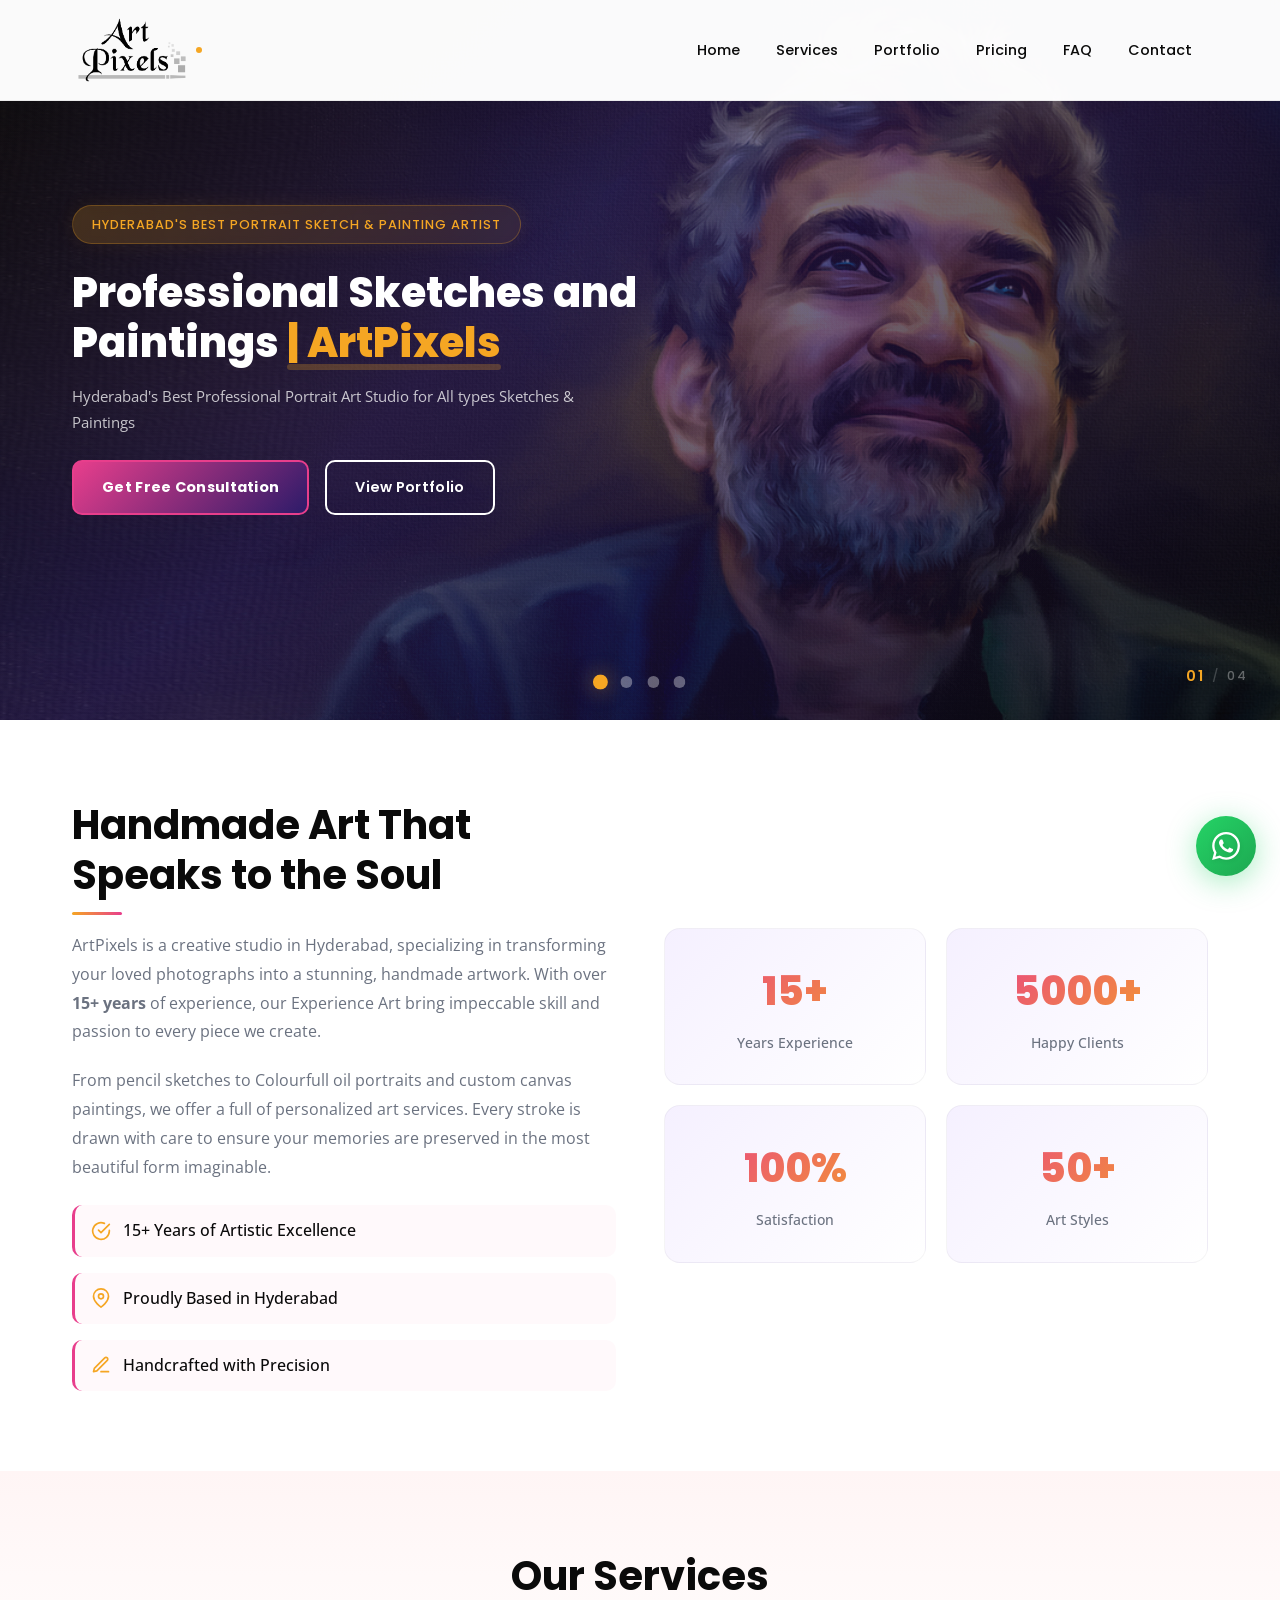
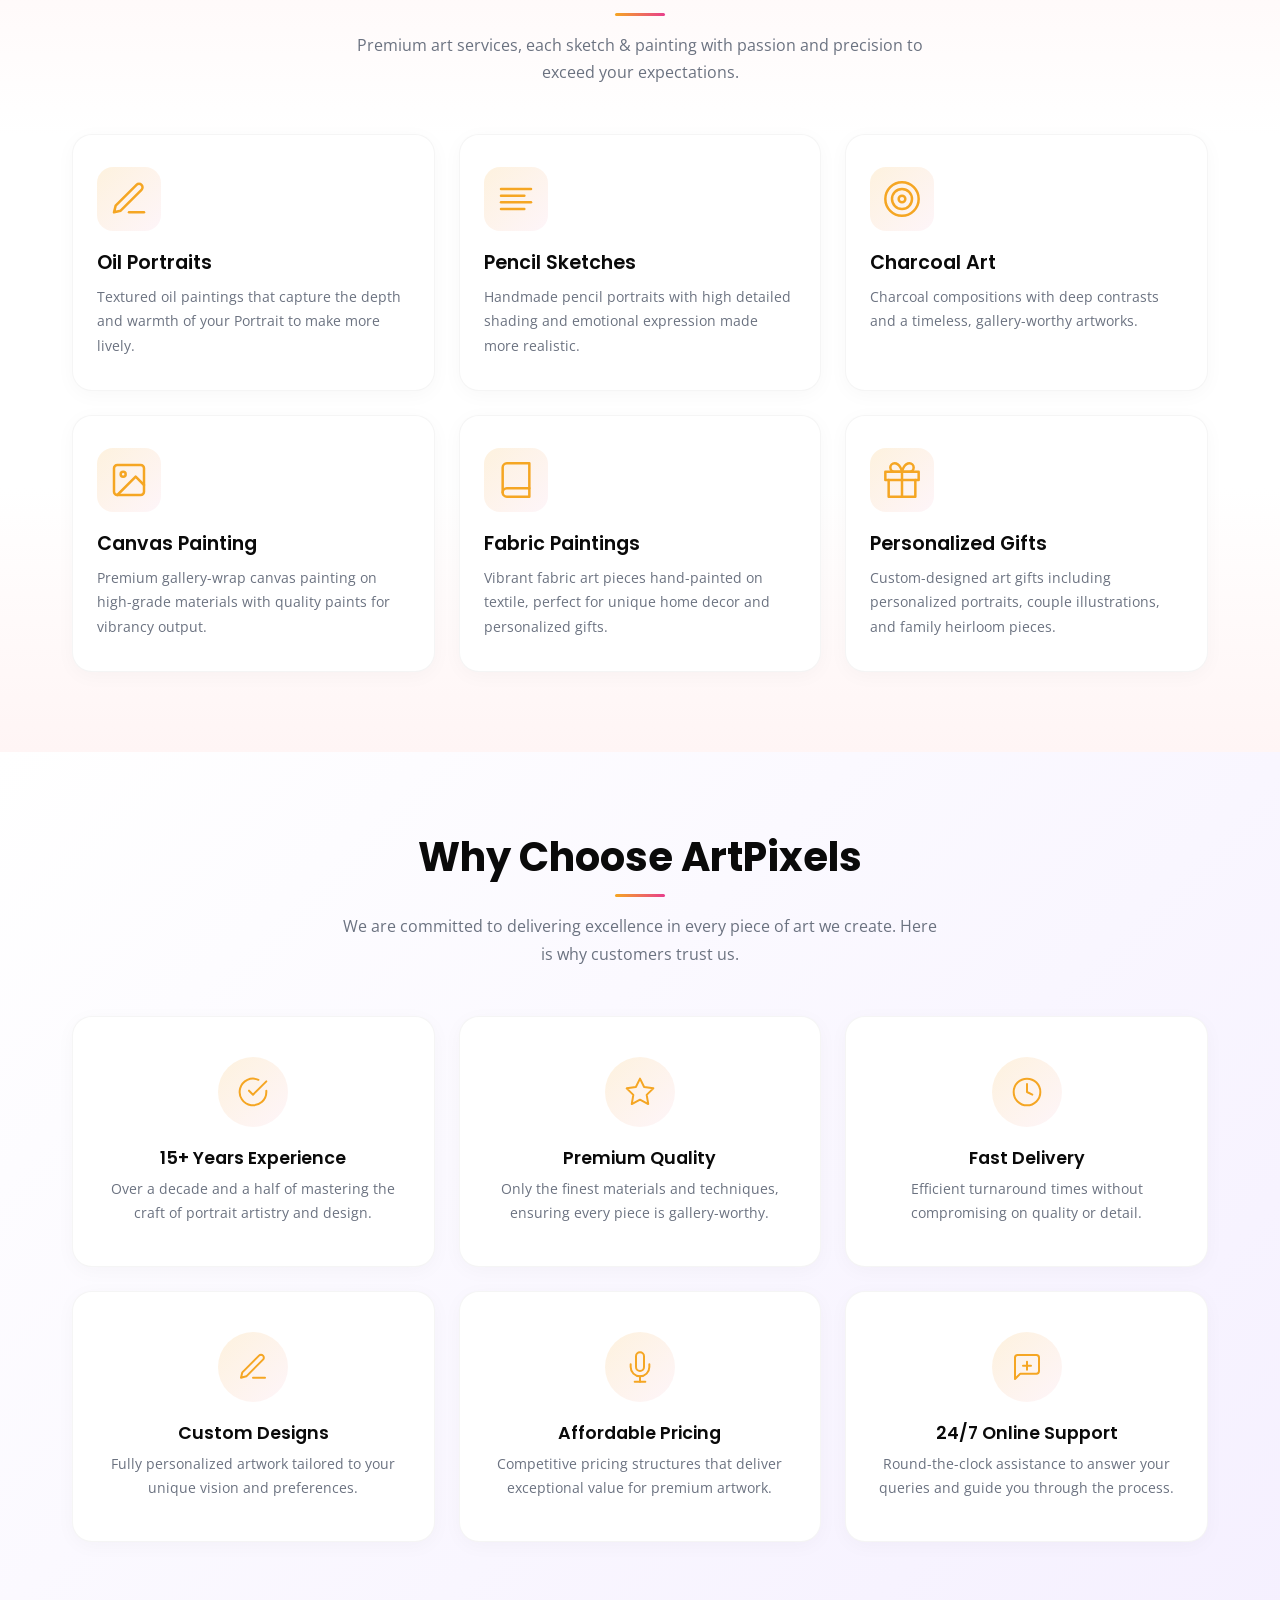
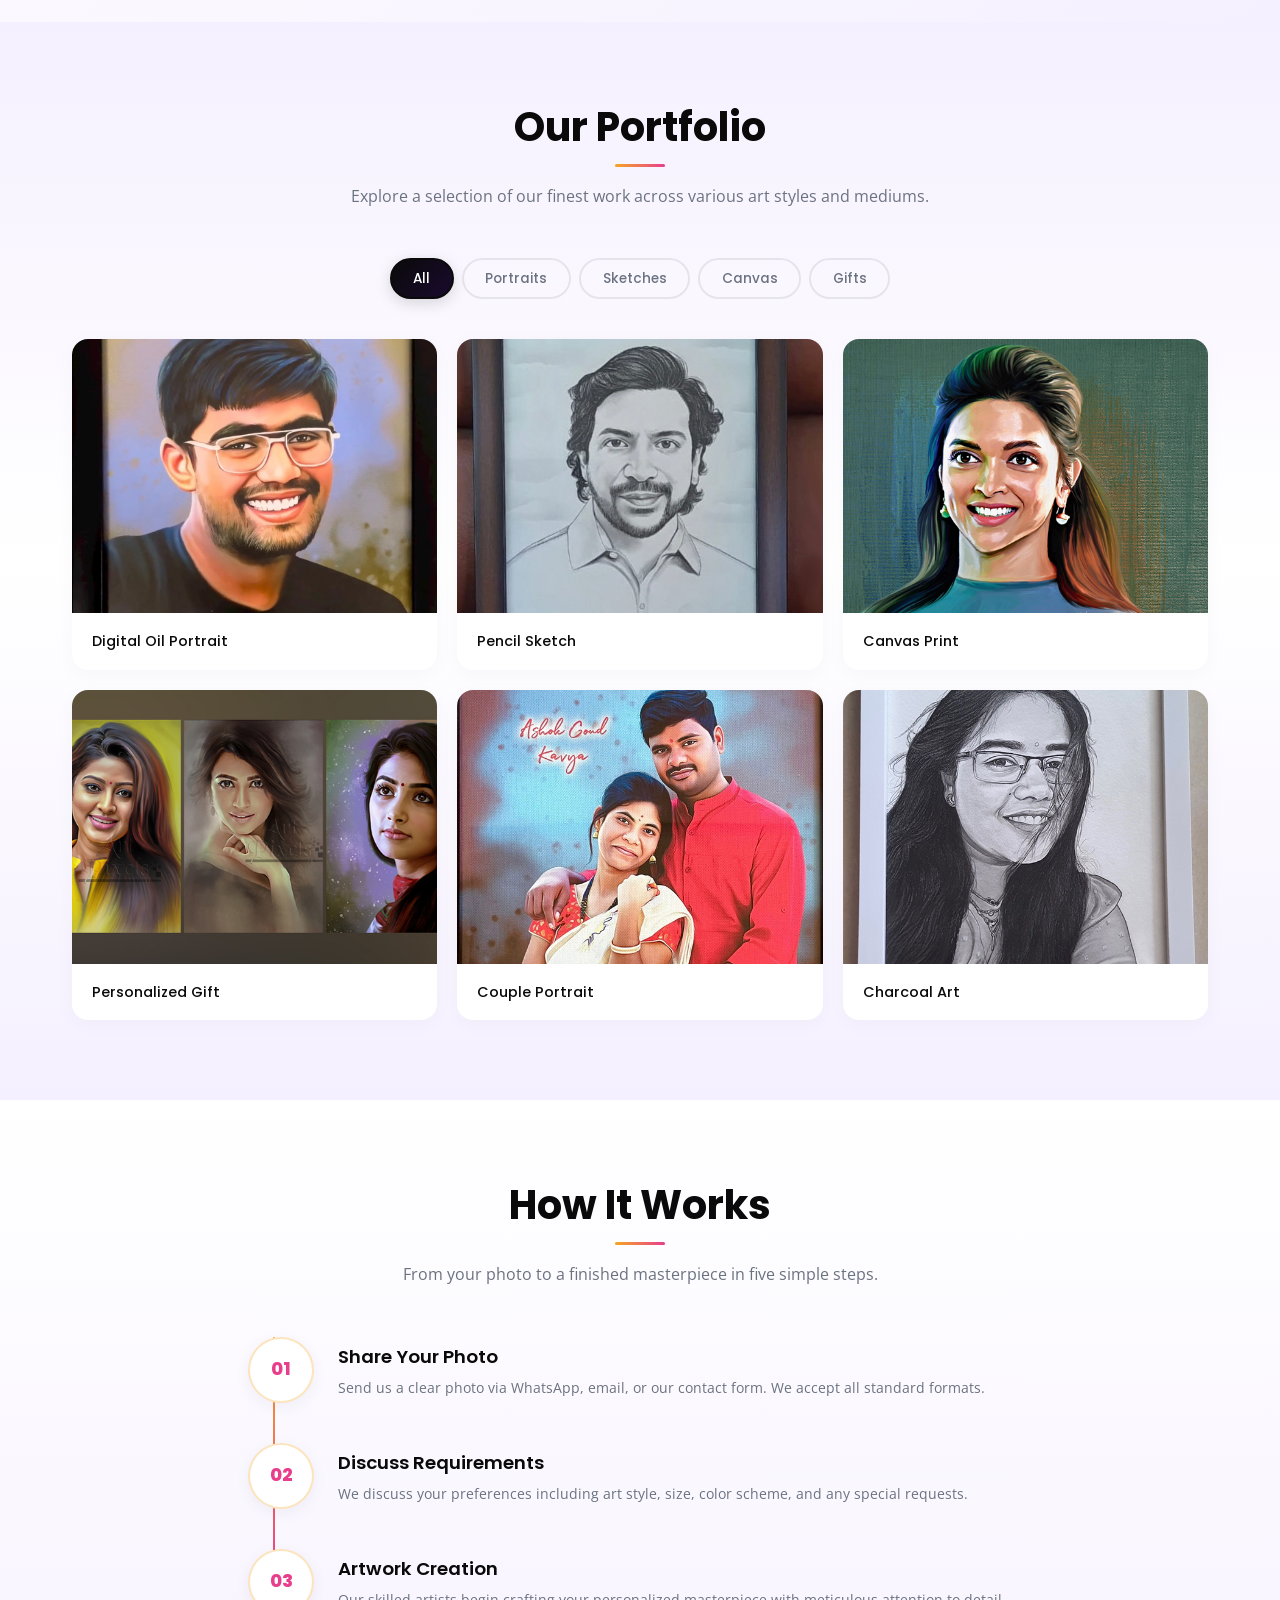
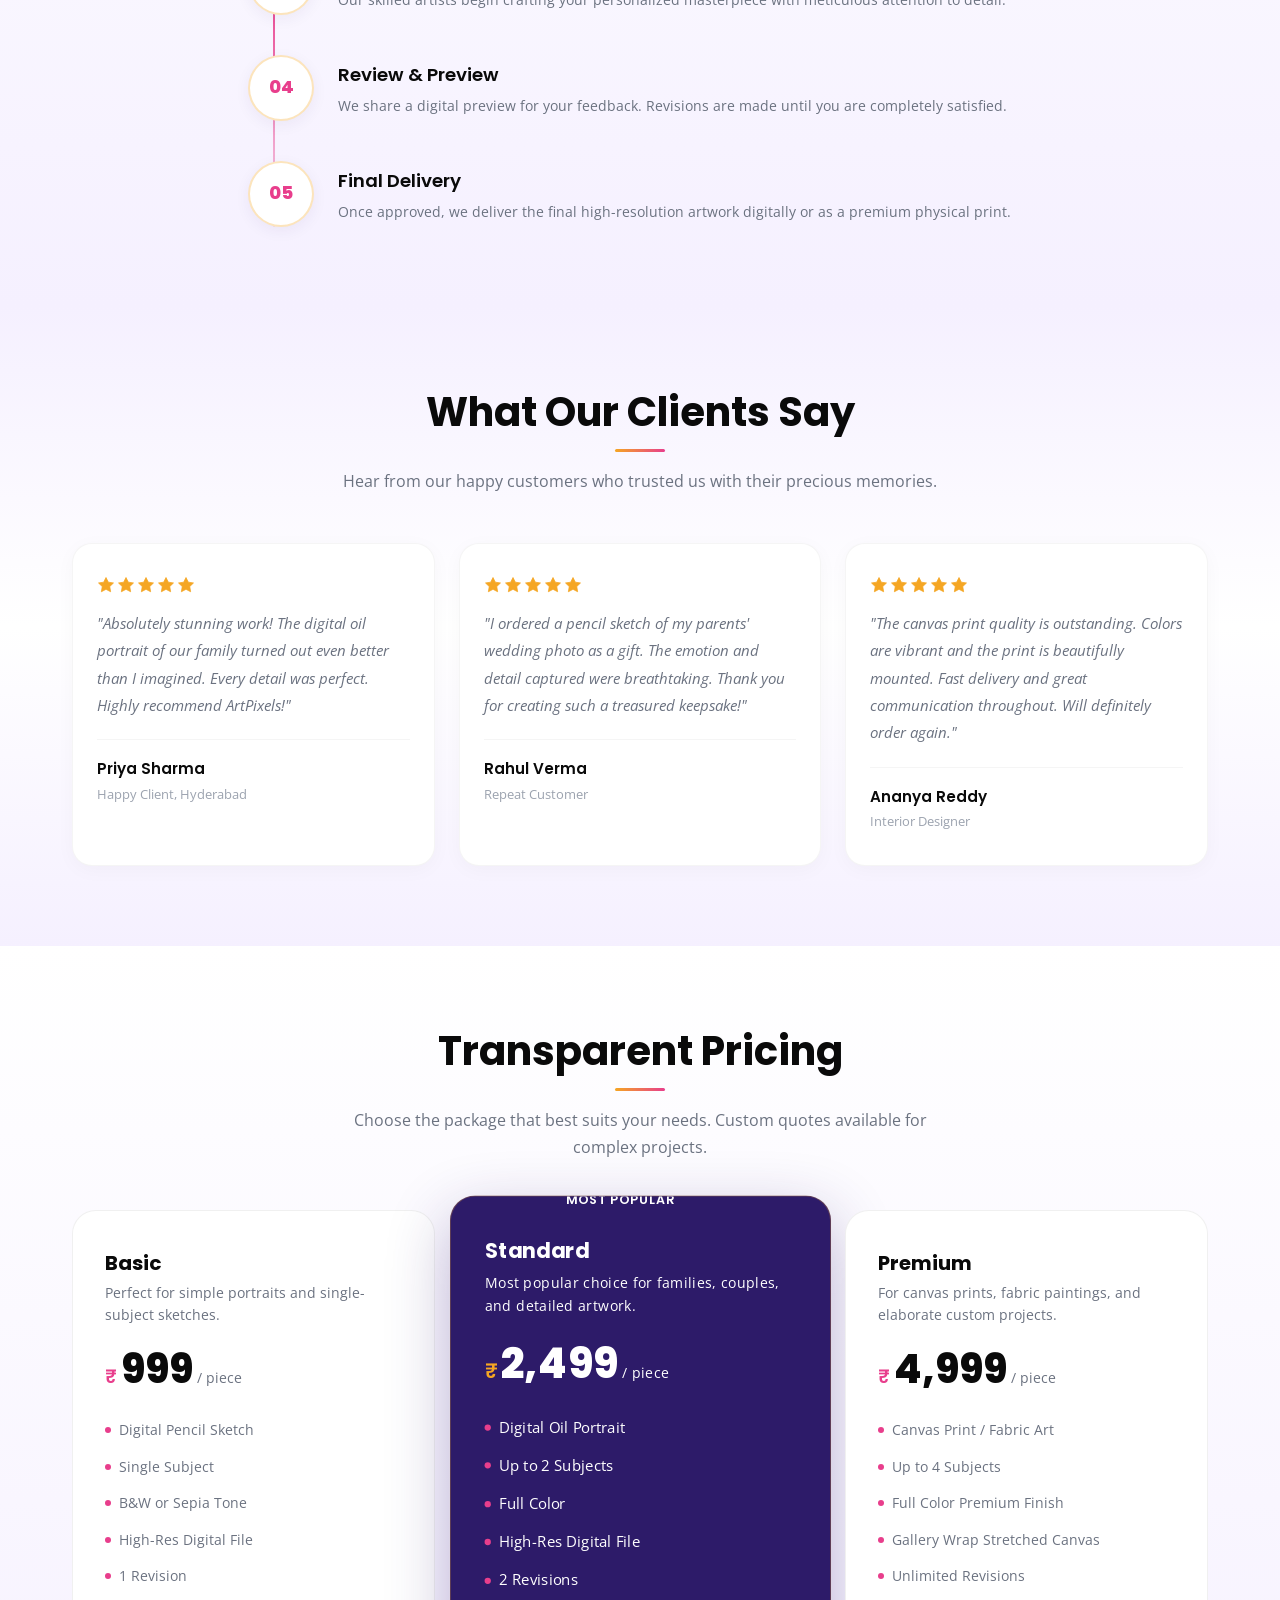
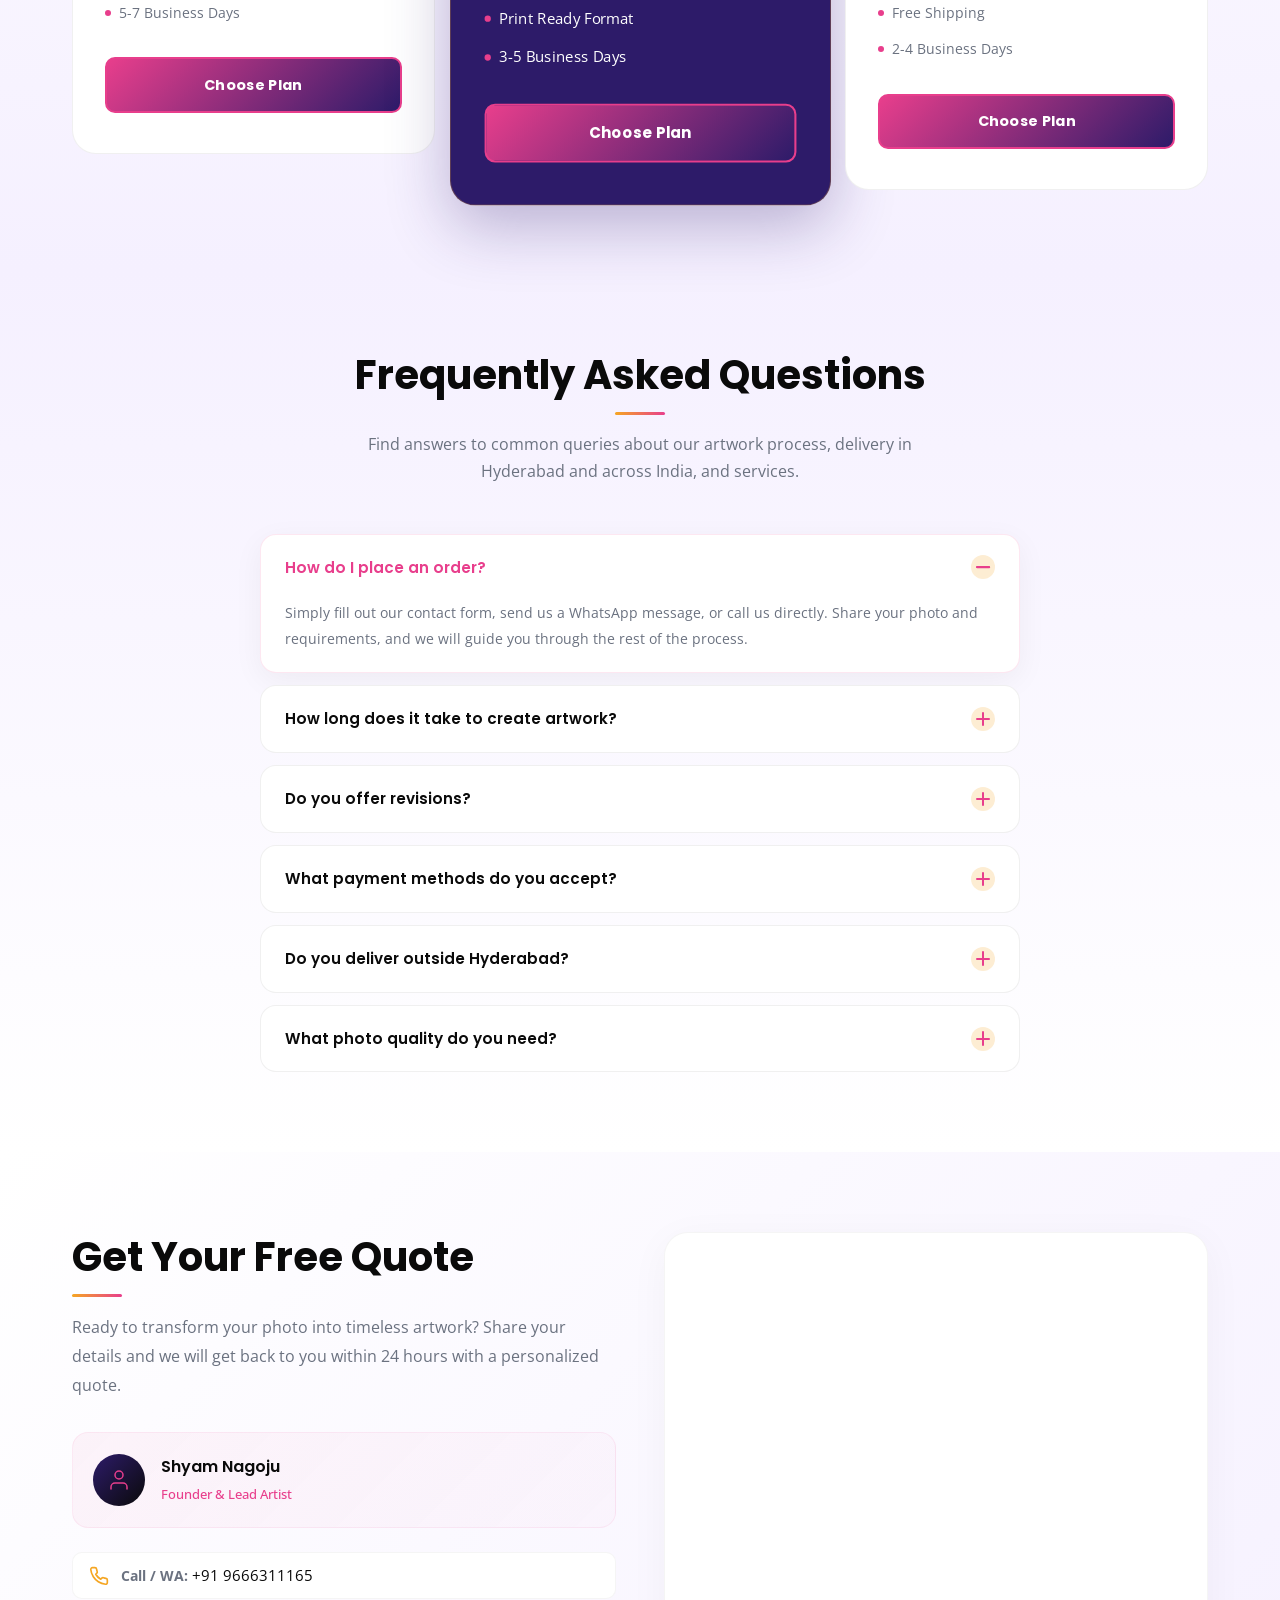
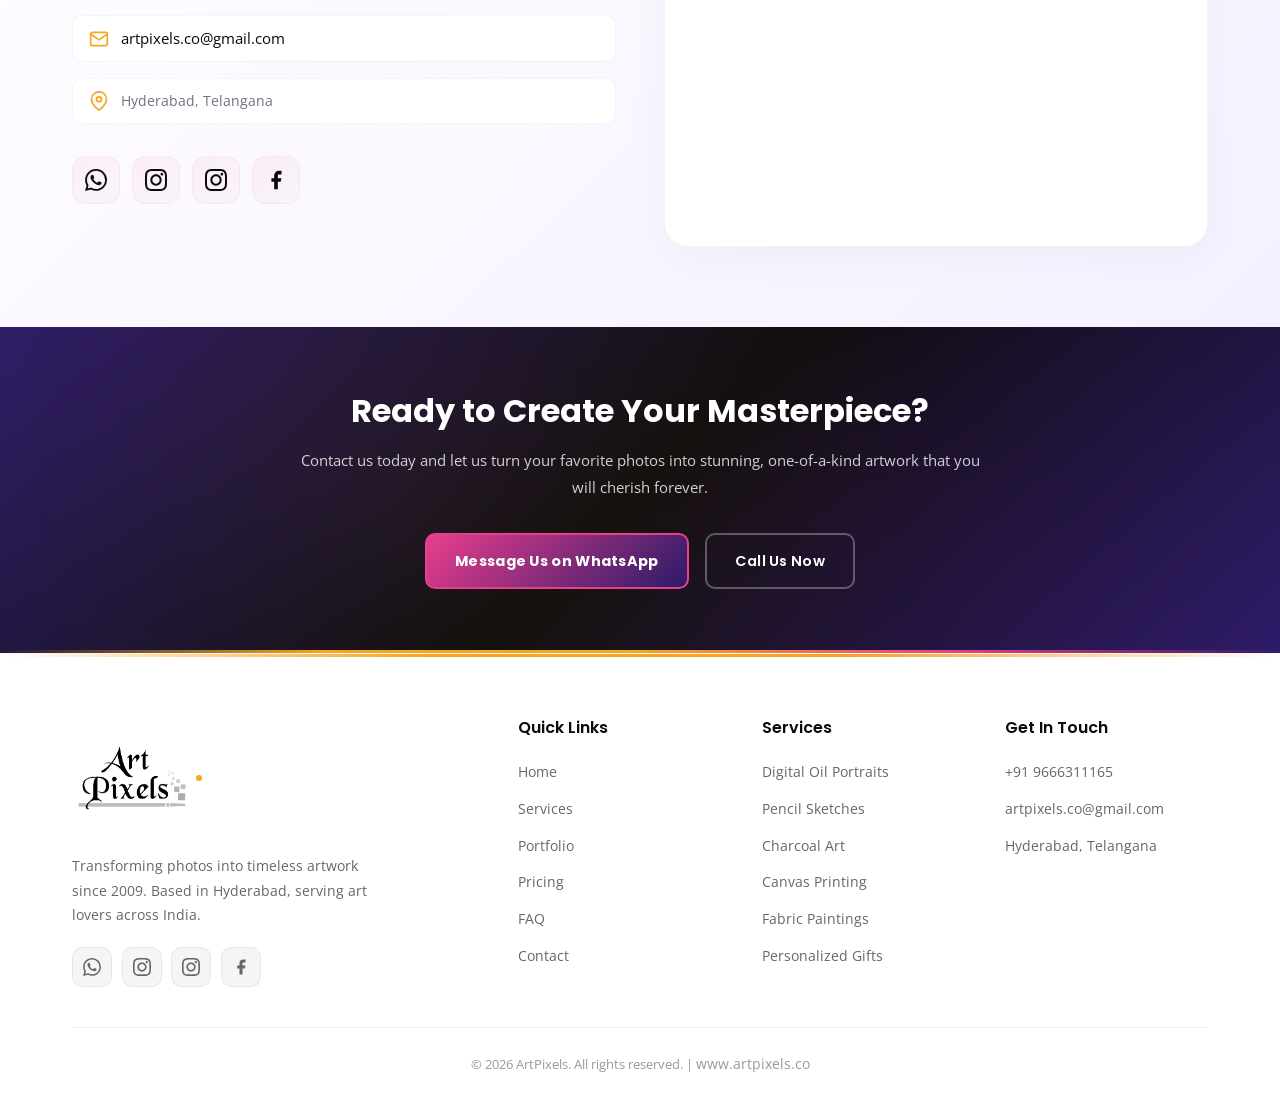
<file: artpixels/index.html>
<!DOCTYPE html>
<html lang="en">
<head>

<!-- Google Tag Manager -->
<script>(function(w,d,s,l,i){w[l]=w[l]||[];w[l].push({'gtm.start':
new Date().getTime(),event:'gtm.js'});var f=d.getElementsByTagName(s)[0],
j=d.createElement(s),dl=l!='dataLayer'?'&l='+l:'';j.async=true;j.src=
'https://www.googletagmanager.com/gtm.js?id='+i+dl;f.parentNode.insertBefore(j,f);
})(window,document,'script','dataLayer','GTM-N86ZTR7F');</script>
<!-- End Google Tag Manager -->

  
  <!-- ========================
       ART PIXELS - LANDING PAGE
       All Rights Reserved
  ======================== -->

  <!-- Meta Charset -->
  <meta charset="UTF-8" />
  <meta name="viewport" content="width=device-width, initial-scale=1.0" />

  <!-- ======================== SEO META TAGS ======================== -->
  <title>ArtPixels | Professional Sketch Painting Portrait Artist in Hyderabad</title>
  <meta name="description" content="ArtPixels is Hyderabad's trusted professional sketch painting & portrait artist. Premium handmade digital portraits, pencil sketches, charcoal art & canvas printing. 15+ years of artistic excellence. Get a free consultation!" />
  <meta name="keywords" content="sketch painting artist Hyderabad, portrait artist Hyderabad, digital portraits Hyderabad, handmade sketches, custom artwork Hyderabad, canvas printing Hyderabad, pencil sketches, charcoal art, ArtPixels, Shyam Nagoju" />
  <meta name="robots" content="index, follow" />
  <meta name="author" content="ArtPixels" />
  <link rel="canonical" href="https://www.artpixels.co/" />
  <link rel="icon" type="image/jpeg" href="assets/images/fav.jpg" />

  <!-- ======================== OPEN GRAPH TAGS ======================== -->
  <meta property="og:type" content="website" />
  <meta property="og:title" content="ArtPixels | Professional Sketch Painting Portrait Artist in Hyderabad" />
  <meta property="og:description" content="Hyderabad's trusted professional sketch painting & portrait artist. Premium handmade digital portraits, pencil sketches, charcoal art & canvas printing since 2009." />
  <meta property="og:url" content="https://www.artpixels.co/" />
  <meta property="og:site_name" content="ArtPixels" />
  <meta property="og:locale" content="en_IN" />
  <meta property="og:image" content="https://www.artpixels.co/assets/images/ArtPixels%20Logo%20copy.png" />
  <meta property="og:image:type" content="image/png" />
  <meta property="og:image:width" content="1200" />
  <meta property="og:image:height" content="630" />

  <!-- ======================== TWITTER META TAGS ======================== -->
  <meta name="twitter:card" content="summary_large_image" />
  <meta name="twitter:title" content="ArtPixels | Professional Sketch Painting Portrait Artist in Hyderabad" />
  <meta name="twitter:description" content="Hyderabad's trusted professional sketch painting & portrait artist. Premium handmade digital portraits, pencil sketches, charcoal art & canvas printing." />
  <meta name="twitter:image" content="https://www.artpixels.co/assets/images/ArtPixels%20Logo%20copy.png" />

  <!-- ======================== FONTS ======================== -->
  <link rel="preconnect" href="https://fonts.googleapis.com" />
  <link rel="preconnect" href="https://fonts.gstatic.com" crossorigin />
  <link href="https://fonts.googleapis.com/css2?family=Open+Sans:wght@300;400;500;600;700&family=Poppins:wght@400;500;600;700;800&display=swap" rel="stylesheet" />

  <!-- ======================== STYLESHEET ======================== -->
  <link rel="stylesheet" href="css/styles.css" />

  <!-- ======================== GA4 PLACEHOLDER ========================
       Replace GA_MEASUREMENT_ID with your actual Google Analytics 4 ID.
       Example: G-XXXXXXXXXX
  ================================================================ -->
  <!--
  <script async src="https://www.googletagmanager.com/gtag/js?id=GA_MEASUREMENT_ID"></script>
  <script>
    window.dataLayer = window.dataLayer || [];
    function gtag(){dataLayer.push(arguments);}
    gtag('js', new Date());
    gtag('config', 'GA_MEASUREMENT_ID');
  </script>
  -->

  <!-- ======================== GTM PLACEHOLDER ========================
       Replace GTM-XXXXXXX with your actual GTM container ID.
  ================================================================ -->
  <!--
  <script>(function(w,d,s,l,i){w[l]=w[l]||[];w[l].push({'gtm.start':
  new Date().getTime(),event:'gtm.js'});var f=d.getElementsByTagName(s)[0],
  j=d.createElement(s),dl=l!='dataLayer'?'&l='+l:'';j.async=true;j.src=
  'https://www.googletagmanager.com/gtm.js?id='+i+dl;f.parentNode.insertBefore(j,f);
  })(window,document,'script','dataLayer','GTM-XXXXXXX');</script>
  -->

  <!-- ======================== SCHEMA MARKUP (Local Business) ======================== -->
  <script type="application/ld+json">
  {
    "@context": "https://schema.org",
    "@type": "LocalBusiness",
    "@id": "https://www.artpixels.co/",
    "name": "ArtPixels",
    "description": "Premium handmade digital portraits, pencil sketches, charcoal art, canvas printing & personalized gifts.",
    "url": "https://www.artpixels.co/",
    "telephone": "+91 9666311165",
    "email": "artpixels.co@gmail.com",
    "foundingDate": "2009",
    "areaServed": "Hyderabad, India",
    "priceRange": "$$",
    "paymentAccepted": ["Cash", "UPI", "Bank Transfer"],
    "openingHoursSpecification": {
      "@type": "OpeningHoursSpecification",
      "dayOfWeek": ["Monday","Tuesday","Wednesday","Thursday","Friday","Saturday"],
      "opens": "09:00",
      "closes": "19:00"
    },
    "address": {
      "@type": "PostalAddress",
      "addressLocality": "Hyderabad",
      "addressRegion": "Telangana",
      "addressCountry": "IN"
    },
    "sameAs": [
      "https://www.instagram.com/ArtPixels_Co",
      "https://www.instagram.com/ShyamNagoju",
      "https://www.facebook.com/ArtPixels8"
    ]
  }
  </script>


<!-- Google tag (gtag.js) -->
<script async src="https://www.googletagmanager.com/gtag/js?id=G-PNYCHEJSB0"></script>
<script>
  window.dataLayer = window.dataLayer || [];
  function gtag(){dataLayer.push(arguments);}
  gtag('js', new Date());

  gtag('config', 'G-PNYCHEJSB0');
</script>
  
</head>
<body>

<!-- Google Tag Manager (noscript) -->
<noscript><iframe src="https://www.googletagmanager.com/ns.html?id=GTM-N86ZTR7F"
height="0" width="0" style="display:none;visibility:hidden"></iframe></noscript>
<!-- End Google Tag Manager (noscript) -->

  

  <!-- ========================
       GTM NOSCRIPT PLACEHOLDER
       Uncomment when GTM is active.
  ================================ -->
  <!--
  <noscript><iframe src="https://www.googletagmanager.com/ns.html?id=GTM-XXXXXXX"
  height="0" width="0" style="display:none;visibility:hidden"></iframe></noscript>
  -->

  <!-- ============================================================
       HEADER / STICKY NAVBAR
  ============================================================ -->
  <header class="header" id="header">
    <div class="container header__container">
      <a href="#hero" class="header__logo" aria-label="ArtPixels Home"><img src="assets/images/ArtPixels Logo copy.png" alt="ArtPixels" class="header__logo-img" /></a>
      <nav class="header__nav" id="mainNav" aria-label="Main Navigation">
        <ul class="header__menu">
          <li><a href="#hero" class="header__link" data-nav="hero">Home</a></li>
          <li><a href="#services" class="header__link" data-nav="services">Services</a></li>
          <li><a href="#portfolio" class="header__link" data-nav="portfolio">Portfolio</a></li>
          <li><a href="#pricing" class="header__link" data-nav="pricing">Pricing</a></li>
          <li><a href="#faq" class="header__link" data-nav="faq">FAQ</a></li>
          <li><a href="#contact" class="header__link" data-nav="contact">Contact</a></li>
        </ul>
      </nav>
      <button class="header__toggle" id="menuToggle" aria-label="Toggle navigation menu" aria-expanded="false">
        <span class="header__toggle-bar"></span>
        <span class="header__toggle-bar"></span>
        <span class="header__toggle-bar"></span>
      </button>
    </div>
  </header>

  <main>
    <!-- ============================================================
         HERO SECTION - CAROUSEL
    ============================================================ -->
    <section class="hero" id="hero">
      <div class="hero__carousel" id="heroCarousel">
        <!-- Slide 1 - Digital Portraits -->
        <div class="hero__slide active" data-index="0">
          <div class="hero__slide-bg" style="background-image: url('assets/images/carousel/hero-slide-1.jpg');"></div>
          <div class="hero__slide-overlay"></div>
          <div class="hero__slide-pattern"></div>
          <div class="container hero__container">
            <div class="hero__content">
              <span class="hero__badge">Hyderabad's Best Portrait Sketch & Painting Artist</span>
              <h1 class="hero__title hero__title--anim">Professional Sketches and Paintings <span class="highlight">| ArtPixels</span></h1>
              <p class="hero__subtitle hero__subtitle--anim">Hyderabad's Best Professional Portrait Art Studio for All types Sketches & Paintings</p>
              <div class="hero__actions hero__actions--anim">
                <a href="#contact" class="btn btn--red" data-track="button_click" data-label="Get Free Consultation">Get Free Consultation</a>
                <a href="#portfolio" class="btn btn--outline" data-track="button_click" data-label="View Portfolio">View Portfolio</a>
              </div>
            </div>
          </div>
        </div>
        <!-- Slide 2 - Pencil Sketches -->
        <div class="hero__slide" data-index="1">
          <div class="hero__slide-bg" style="background-image: url('assets/images/carousel/hero-slide-2.jpg');"></div>
          <div class="hero__slide-overlay"></div>
          <div class="hero__slide-pattern"></div>
          <div class="container hero__container">
            <div class="hero__content">
              <span class="hero__badge">Handmade Artworks in Hyderabad</span>
              <h2 class="hero__title hero__title--anim">Custom Charcoal Pencil Sketches<span class="highlight">| Timeless Art</span></h2>
              <p class="hero__subtitle hero__subtitle--anim">Every stroke pencil sketch made with love and experience towards professional outputs.</p>
              <div class="hero__actions hero__actions--anim">
                <a href="#contact" class="btn btn--red" data-track="button_click" data-label="Order Sketch">Order Your Sketch</a>
                <a href="#portfolio" class="btn btn--outline" data-track="button_click" data-label="See Samples">See Samples</a>
              </div>
            </div>
          </div>
        </div>
        <!-- Slide 3 - Canvas Prints -->
        <div class="hero__slide" data-index="2">
          <div class="hero__slide-bg" style="background-image: url('assets/images/carousel/hero-slide-3.jpg');"></div>
          <div class="hero__slide-overlay"></div>
          <div class="hero__slide-pattern"></div>
          <div class="container hero__container">
            <div class="hero__content">
              <span class="hero__badge">Premium Quality Materials</span>
              <h2 class="hero__title hero__title--anim">Gallery Quality Canvas Paintings<span class="highlight">| Museum Quality</span></h2>
              <p class="hero__subtitle hero__subtitle--anim">Transform your favorite photos into a beautiful handmade canvas paintings, which are high qiality and long life premium option.</p>
              <div class="hero__actions hero__actions--anim">
                <a href="#pricing" class="btn btn--red" data-track="button_click" data-label="View Pricing">View Pricing</a>
                <a href="#contact" class="btn btn--outline" data-track="button_click" data-label="Get Quote">Get a Quote</a>
              </div>
            </div>
          </div>
        </div>
        <!-- Slide 4 - Custom Gifts -->
        <div class="hero__slide" data-index="3">
          <div class="hero__slide-bg" style="background-image: url('assets/images/carousel/hero-slide-4.jpg');"></div>
          <div class="hero__slide-overlay"></div>
          <div class="hero__slide-pattern"></div>
          <div class="container hero__container">
            <div class="hero__content">
              <span class="hero__badge">Personalised Gifts</span>
              <h2 class="hero__title hero__title--anim">Custom Sketch Painting Art Gifts for Every Moment <span class="highlight">| Unforgettable</span></h2>
              <p class="hero__subtitle hero__subtitle--anim">Birthdays, anniversaries, weddings — surprise your loved ones with a one of a beautiful portrait or artwork that captures your most lovable moments.</p>
              <div class="hero__actions hero__actions--anim">
                <a href="https://wa.me/919666311165" class="btn btn--red" target="_blank" rel="noopener noreferrer" data-track="whatsapp_click" data-label="WhatsApp Order">Order on WhatsApp</a>
                <a href="#contact" class="btn btn--outline" data-track="button_click" data-label="Enquire Now">Enquire Now</a>
              </div>
            </div>
          </div>
        </div>
      </div>
      <!-- Carousel Navigation Arrows -->
      <button class="hero__arrow hero__arrow--prev" id="heroArrowPrev" aria-label="Previous slide" data-track="carousel_arrow" data-label="Previous">
        <svg width="24" height="24" viewBox="0 0 24 24" fill="none" stroke="currentColor" stroke-width="2" stroke-linecap="round" stroke-linejoin="round"><polyline points="15 18 9 12 15 6"/></svg>
      </button>
      <button class="hero__arrow hero__arrow--next" id="heroArrowNext" aria-label="Next slide" data-track="carousel_arrow" data-label="Next">
        <svg width="24" height="24" viewBox="0 0 24 24" fill="none" stroke="currentColor" stroke-width="2" stroke-linecap="round" stroke-linejoin="round"><polyline points="9 18 15 12 9 6"/></svg>
      </button>
      <!-- Carousel Navigation Dots -->
      <div class="hero__dots" id="heroDots" role="tablist" aria-label="Hero slides">
        <button class="hero__dot active" role="tab" aria-selected="true" aria-label="Slide 1" data-slide="0"></button>
        <button class="hero__dot" role="tab" aria-selected="false" aria-label="Slide 2" data-slide="1"></button>
        <button class="hero__dot" role="tab" aria-selected="false" aria-label="Slide 3" data-slide="2"></button>
        <button class="hero__dot" role="tab" aria-selected="false" aria-label="Slide 4" data-slide="3"></button>
      </div>
      <!-- Slide Counter -->
      <div class="hero__counter" id="heroCounter"><span class="hero__counter-current">01</span> <span class="hero__counter-sep">/</span> <span class="hero__counter-total">04</span></div>
    </section>

    <!-- ============================================================
         ABOUT SECTION
    ============================================================ -->
    <section class="about" id="about">
      <div class="container">
        <div class="about__grid">
          <div class="about__content">
            <h2 class="section__title">Handmade Art That Speaks to the Soul</h2>
            <p class="about__text">ArtPixels is a creative studio in Hyderabad, specializing in transforming your loved photographs into a stunning, handmade artwork. With over <strong>15+ years</strong> of experience, our Experience Art bring impeccable skill and passion to every piece we create.</p>
            <p class="about__text">From pencil sketches to Colourfull oil portraits and custom canvas paintings, we offer a full of personalized art services. Every stroke is drawn with care to ensure your memories are preserved in the most beautiful form imaginable.</p>
            <ul class="about__highlights">
              <li>
                <svg width="20" height="20" viewBox="0 0 24 24" fill="none" stroke="#E83E8C" stroke-width="2" stroke-linecap="round" stroke-linejoin="round" aria-hidden="true"><path d="M22 11.08V12a10 10 0 1 1-5.93-9.14"/><polyline points="22 4 12 14.01 9 11.01"/></svg>
                <span>15+ Years of Artistic Excellence</span>
              </li>
              <li>
                <svg width="20" height="20" viewBox="0 0 24 24" fill="none" stroke="#E83E8C" stroke-width="2" stroke-linecap="round" stroke-linejoin="round" aria-hidden="true"><path d="M21 10c0 7-9 13-9 13s-9-6-9-13a9 9 0 0 1 18 0z"/><circle cx="12" cy="10" r="3"/></svg>
                <span>Proudly Based in Hyderabad</span>
              </li>
              <li>
                <svg width="20" height="20" viewBox="0 0 24 24" fill="none" stroke="#E83E8C" stroke-width="2" stroke-linecap="round" stroke-linejoin="round" aria-hidden="true"><path d="M12 20h9"/><path d="M16.5 3.5a2.121 2.121 0 0 1 3 3L7 19l-4 1 1-4L16.5 3.5z"/></svg>
                <span>Handcrafted with Precision</span>
              </li>
            </ul>
          </div>
          <div class="about__stats">
            <div class="about__stat-card">
              <span class="about__stat-number">15+</span>
              <span class="about__stat-label">Years Experience</span>
            </div>
            <div class="about__stat-card">
              <span class="about__stat-number">5000+</span>
              <span class="about__stat-label">Happy Clients</span>
            </div>
            <div class="about__stat-card">
              <span class="about__stat-number">100%</span>
              <span class="about__stat-label">Satisfaction</span>
            </div>
            <div class="about__stat-card">
              <span class="about__stat-number">50+</span>
              <span class="about__stat-label">Art Styles</span>
            </div>
          </div>
        </div>
      </div>
    </section>

    <!-- ============================================================
         SERVICES SECTION
    ============================================================ -->
    <section class="services" id="services">
      <div class="container">
        <div class="section__header">
          <h2 class="section__title">Our Services</h2>
          <p class="section__desc">Premium art services, each sketch & painting with passion and precision to exceed your expectations.</p>
        </div>
        <div class="services__grid">
          <article class="service-card">
            <div class="service-card__icon" aria-hidden="true">
              <svg width="40" height="40" viewBox="0 0 24 24" fill="none" stroke="#E83E8C" stroke-width="1.5" stroke-linecap="round" stroke-linejoin="round"><path d="M12 20h9"/><path d="M16.5 3.5a2.121 2.121 0 0 1 3 3L7 19l-4 1 1-4L16.5 3.5z"/></svg>
            </div>
            <h3 class="service-card__title">Oil Portraits</h3>
            <p class="service-card__desc">Textured oil paintings that capture the depth and warmth of your Portrait to make more lively.</p>
          </article>
          <article class="service-card">
            <div class="service-card__icon" aria-hidden="true">
              <svg width="40" height="40" viewBox="0 0 24 24" fill="none" stroke="#E83E8C" stroke-width="1.5" stroke-linecap="round" stroke-linejoin="round"><line x1="17" y1="10" x2="3" y2="10"/><line x1="21" y1="6" x2="3" y2="6"/><line x1="21" y1="14" x2="3" y2="14"/><line x1="17" y1="18" x2="3" y2="18"/></svg>
            </div>
            <h3 class="service-card__title">Pencil Sketches</h3>
            <p class="service-card__desc">Handmade pencil portraits with high detailed shading and emotional expression made more realistic.</p>
          </article>
          <article class="service-card">
            <div class="service-card__icon" aria-hidden="true">
              <svg width="40" height="40" viewBox="0 0 24 24" fill="none" stroke="#E83E8C" stroke-width="1.5" stroke-linecap="round" stroke-linejoin="round"><circle cx="12" cy="12" r="10"/><circle cx="12" cy="12" r="6"/><circle cx="12" cy="12" r="2"/></svg>
            </div>
            <h3 class="service-card__title">Charcoal Art</h3>
            <p class="service-card__desc">Charcoal compositions with deep contrasts and a timeless, gallery-worthy artworks.</p>
          </article>
          <article class="service-card">
            <div class="service-card__icon" aria-hidden="true">
              <svg width="40" height="40" viewBox="0 0 24 24" fill="none" stroke="#E83E8C" stroke-width="1.5" stroke-linecap="round" stroke-linejoin="round"><rect x="3" y="3" width="18" height="18" rx="2" ry="2"/><circle cx="8.5" cy="8.5" r="1.5"/><polyline points="21 15 16 10 5 21"/></svg>
            </div>
            <h3 class="service-card__title">Canvas Painting</h3>
            <p class="service-card__desc">Premium gallery-wrap canvas painting on high-grade materials with quality paints for vibrancy output.</p>
          </article>
          <article class="service-card">
            <div class="service-card__icon" aria-hidden="true">
              <svg width="40" height="40" viewBox="0 0 24 24" fill="none" stroke="#E83E8C" stroke-width="1.5" stroke-linecap="round" stroke-linejoin="round"><path d="M4 19.5A2.5 2.5 0 0 1 6.5 17H20"/><path d="M6.5 2H20v20H6.5A2.5 2.5 0 0 1 4 19.5v-15A2.5 2.5 0 0 1 6.5 2z"/></svg>
            </div>
            <h3 class="service-card__title">Fabric Paintings</h3>
            <p class="service-card__desc">Vibrant fabric art pieces hand-painted on textile, perfect for unique home decor and personalized gifts.</p>
          </article>
          <article class="service-card">
            <div class="service-card__icon" aria-hidden="true">
              <svg width="40" height="40" viewBox="0 0 24 24" fill="none" stroke="#E83E8C" stroke-width="1.5" stroke-linecap="round" stroke-linejoin="round"><polyline points="20 12 20 22 4 22 4 12"/><rect x="2" y="7" width="20" height="5"/><line x1="12" y1="22" x2="12" y2="7"/><path d="M12 7H7.5a2.5 2.5 0 0 1 0-5C11 2 12 7 12 7z"/><path d="M12 7h4.5a2.5 2.5 0 0 0 0-5C13 2 12 7 12 7z"/></svg>
            </div>
            <h3 class="service-card__title">Personalized Gifts</h3>
            <p class="service-card__desc">Custom-designed art gifts including personalized portraits, couple illustrations, and family heirloom pieces.</p>
          </article>
        </div>
      </div>
    </section>

    <!-- ============================================================
         WHY CHOOSE US SECTION
    ============================================================ -->
    <section class="why" id="why">
      <div class="container">
        <div class="section__header">
          <h2 class="section__title">Why Choose ArtPixels</h2>
          <p class="section__desc">We are committed to delivering excellence in every piece of art we create. Here is why customers trust us.</p>
        </div>
        <div class="why__grid">
          <div class="why__card">
            <div class="why__icon" aria-hidden="true">
              <svg width="32" height="32" viewBox="0 0 24 24" fill="none" stroke="#E83E8C" stroke-width="1.5" stroke-linecap="round" stroke-linejoin="round"><path d="M22 11.08V12a10 10 0 1 1-5.93-9.14"/><polyline points="22 4 12 14.01 9 11.01"/></svg>
            </div>
            <h3 class="why__title">15+ Years Experience</h3>
            <p class="why__text">Over a decade and a half of mastering the craft of portrait artistry and design.</p>
          </div>
          <div class="why__card">
            <div class="why__icon" aria-hidden="true">
              <svg width="32" height="32" viewBox="0 0 24 24" fill="none" stroke="#E83E8C" stroke-width="1.5" stroke-linecap="round" stroke-linejoin="round"><polygon points="12 2 15.09 8.26 22 9.27 17 14.14 18.18 21.02 12 17.77 5.82 21.02 7 14.14 2 9.27 8.91 8.26 12 2"/></svg>
            </div>
            <h3 class="why__title">Premium Quality</h3>
            <p class="why__text">Only the finest materials and techniques, ensuring every piece is gallery-worthy.</p>
          </div>
          <div class="why__card">
            <div class="why__icon" aria-hidden="true">
              <svg width="32" height="32" viewBox="0 0 24 24" fill="none" stroke="#E83E8C" stroke-width="1.5" stroke-linecap="round" stroke-linejoin="round"><circle cx="12" cy="12" r="10"/><polyline points="12 6 12 12 16 14"/></svg>
            </div>
            <h3 class="why__title">Fast Delivery</h3>
            <p class="why__text">Efficient turnaround times without compromising on quality or detail.</p>
          </div>
          <div class="why__card">
            <div class="why__icon" aria-hidden="true">
              <svg width="32" height="32" viewBox="0 0 24 24" fill="none" stroke="#E83E8C" stroke-width="1.5" stroke-linecap="round" stroke-linejoin="round"><path d="M12 20h9"/><path d="M16.5 3.5a2.121 2.121 0 0 1 3 3L7 19l-4 1 1-4L16.5 3.5z"/></svg>
            </div>
            <h3 class="why__title">Custom Designs</h3>
            <p class="why__text">Fully personalized artwork tailored to your unique vision and preferences.</p>
          </div>
          <div class="why__card">
            <div class="why__icon" aria-hidden="true">
              <svg width="32" height="32" viewBox="0 0 24 24" fill="none" stroke="#E83E8C" stroke-width="1.5" stroke-linecap="round" stroke-linejoin="round"><path d="M12 1a3 3 0 0 0-3 3v8a3 3 0 0 0 6 0V4a3 3 0 0 0-3-3z"/><path d="M19 10v2a7 7 0 0 1-14 0v-2"/><line x1="12" y1="19" x2="12" y2="23"/><line x1="8" y1="23" x2="16" y2="23"/></svg>
            </div>
            <h3 class="why__title">Affordable Pricing</h3>
            <p class="why__text">Competitive pricing structures that deliver exceptional value for premium artwork.</p>
          </div>
          <div class="why__card">
            <div class="why__icon" aria-hidden="true">
              <svg width="32" height="32" viewBox="0 0 24 24" fill="none" stroke="#E83E8C" stroke-width="1.5" stroke-linecap="round" stroke-linejoin="round"><path d="M21 15a2 2 0 0 1-2 2H7l-4 4V5a2 2 0 0 1 2-2h14a2 2 0 0 1 2 2z"/><line x1="12" y1="8" x2="12" y2="14"/><line x1="9" y1="11" x2="15" y2="11"/></svg>
            </div>
            <h3 class="why__title">24/7 Online Support</h3>
            <p class="why__text">Round-the-clock assistance to answer your queries and guide you through the process.</p>
          </div>
        </div>
      </div>
    </section>

    <!-- ============================================================
         PORTFOLIO SHOWCASE
    ============================================================ -->
    <section class="portfolio" id="portfolio">
      <div class="container">
        <div class="section__header">
          <h2 class="section__title">Our Portfolio</h2>
          <p class="section__desc">Explore a selection of our finest work across various art styles and mediums.</p>
        </div>
        <div class="portfolio__filters" role="tablist" aria-label="Portfolio category filters">
          <button class="portfolio__filter active" data-filter="all" role="tab" aria-selected="true" data-track="portfolio_filter" data-label="All">All</button>
          <button class="portfolio__filter" data-filter="portrait" role="tab" aria-selected="false" data-track="portfolio_filter" data-label="Portraits">Portraits</button>
          <button class="portfolio__filter" data-filter="sketch" role="tab" aria-selected="false" data-track="portfolio_filter" data-label="Sketches">Sketches</button>
          <button class="portfolio__filter" data-filter="canvas" role="tab" aria-selected="false" data-track="portfolio_filter" data-label="Canvas">Canvas</button>
          <button class="portfolio__filter" data-filter="gifts" role="tab" aria-selected="false" data-track="portfolio_filter" data-label="Gifts">Gifts</button>
        </div>
        <div class="portfolio__grid" id="portfolioGrid">
          <figure class="portfolio__item" data-category="portrait">
            <div class="portfolio__image-wrapper">
              <img src="assets/images/portfolio/portfolio-portrait-1.jpg" alt="Digital Oil Portrait sample" class="portfolio__image" loading="lazy" />
              <div class="portfolio__overlay">
                <h3 class="portfolio__overlay-title">Digital Oil Portrait</h3>
                <span class="portfolio__overlay-label" data-track="portfolio_click" data-label="Digital Oil Portrait">View Project</span>
              </div>
            </div>
            <figcaption class="portfolio__caption">Digital Oil Portrait</figcaption>
          </figure>
          <figure class="portfolio__item" data-category="sketch">
            <div class="portfolio__image-wrapper">
              <img src="assets/images/portfolio/portfolio-sketch-1.jpg" alt="Pencil sketch sample" class="portfolio__image" loading="lazy" />
              <div class="portfolio__overlay">
                <h3 class="portfolio__overlay-title">Pencil Sketch</h3>
                <span class="portfolio__overlay-label" data-track="portfolio_click" data-label="Pencil Sketch">View Project</span>
              </div>
            </div>
            <figcaption class="portfolio__caption">Pencil Sketch</figcaption>
          </figure>
          <figure class="portfolio__item" data-category="canvas">
            <div class="portfolio__image-wrapper">
              <img src="assets/images/portfolio/portfolio-canvas-1.jpg" alt="Canvas print sample" class="portfolio__image" loading="lazy" />
              <div class="portfolio__overlay">
                <h3 class="portfolio__overlay-title">Canvas Print</h3>
                <span class="portfolio__overlay-label" data-track="portfolio_click" data-label="Canvas Print">View Project</span>
              </div>
            </div>
            <figcaption class="portfolio__caption">Canvas Print</figcaption>
          </figure>
          <figure class="portfolio__item" data-category="gifts">
            <div class="portfolio__image-wrapper">
              <img src="assets/images/portfolio/portfolio-gift-1.jpg" alt="Personalized gift sample" class="portfolio__image" loading="lazy" />
              <div class="portfolio__overlay">
                <h3 class="portfolio__overlay-title">Personalized Gift</h3>
                <span class="portfolio__overlay-label" data-track="portfolio_click" data-label="Personalized Gift">View Project</span>
              </div>
            </div>
            <figcaption class="portfolio__caption">Personalized Gift</figcaption>
          </figure>
          <figure class="portfolio__item" data-category="portrait">
            <div class="portfolio__image-wrapper">
              <img src="assets/images/portfolio/portfolio-portrait-2.jpg" alt="Couple portrait sample" class="portfolio__image" loading="lazy" />
              <div class="portfolio__overlay">
                <h3 class="portfolio__overlay-title">Couple Portrait</h3>
                <span class="portfolio__overlay-label" data-track="portfolio_click" data-label="Couple Portrait">View Project</span>
              </div>
            </div>
            <figcaption class="portfolio__caption">Couple Portrait</figcaption>
          </figure>
          <figure class="portfolio__item" data-category="sketch">
            <div class="portfolio__image-wrapper">
              <img src="assets/images/portfolio/portfolio-sketch-2.jpg" alt="Charcoal art sketch" class="portfolio__image" loading="lazy" />
              <div class="portfolio__overlay">
                <h3 class="portfolio__overlay-title">Charcoal Art</h3>
                <span class="portfolio__overlay-label" data-track="portfolio_click" data-label="Charcoal Art">View Project</span>
              </div>
            </div>
            <figcaption class="portfolio__caption">Charcoal Art</figcaption>
          </figure>
        </div>
      </div>
    </section>

    <!-- ============================================================
         HOW IT WORKS
    ============================================================ -->
    <section class="how" id="how">
      <div class="container">
        <div class="section__header">
          <h2 class="section__title">How It Works</h2>
          <p class="section__desc">From your photo to a finished masterpiece in five simple steps.</p>
        </div>
        <div class="how__steps">
          <div class="how__step">
            <span class="how__number" aria-hidden="true">01</span>
            <div class="how__content">
              <h3 class="how__title">Share Your Photo</h3>
              <p class="how__text">Send us a clear photo via WhatsApp, email, or our contact form. We accept all standard formats.</p>
            </div>
          </div>
          <div class="how__step">
            <span class="how__number" aria-hidden="true">02</span>
            <div class="how__content">
              <h3 class="how__title">Discuss Requirements</h3>
              <p class="how__text">We discuss your preferences including art style, size, color scheme, and any special requests.</p>
            </div>
          </div>
          <div class="how__step">
            <span class="how__number" aria-hidden="true">03</span>
            <div class="how__content">
              <h3 class="how__title">Artwork Creation</h3>
              <p class="how__text">Our skilled artists begin crafting your personalized masterpiece with meticulous attention to detail.</p>
            </div>
          </div>
          <div class="how__step">
            <span class="how__number" aria-hidden="true">04</span>
            <div class="how__content">
              <h3 class="how__title">Review & Preview</h3>
              <p class="how__text">We share a digital preview for your feedback. Revisions are made until you are completely satisfied.</p>
            </div>
          </div>
          <div class="how__step">
            <span class="how__number" aria-hidden="true">05</span>
            <div class="how__content">
              <h3 class="how__title">Final Delivery</h3>
              <p class="how__text">Once approved, we deliver the final high-resolution artwork digitally or as a premium physical print.</p>
            </div>
          </div>
        </div>
      </div>
    </section>

    <!-- ============================================================
         TESTIMONIALS SECTION
    ============================================================ -->
    <section class="testimonials" id="testimonials">
      <div class="container">
        <div class="section__header">
          <h2 class="section__title">What Our Clients Say</h2>
          <p class="section__desc">Hear from our happy customers who trusted us with their precious memories.</p>
        </div>
        <div class="testimonials__grid">
          <blockquote class="testimonial__card">
            <div class="testimonial__stars" aria-label="5 out of 5 stars">
              <svg width="18" height="18" viewBox="0 0 24 24" fill="#F5A623" stroke="#F5A623" stroke-width="1"><polygon points="12 2 15.09 8.26 22 9.27 17 14.14 18.18 21.02 12 17.77 5.82 21.02 7 14.14 2 9.27 8.91 8.26 12 2"/></svg>
              <svg width="18" height="18" viewBox="0 0 24 24" fill="#F5A623" stroke="#F5A623" stroke-width="1"><polygon points="12 2 15.09 8.26 22 9.27 17 14.14 18.18 21.02 12 17.77 5.82 21.02 7 14.14 2 9.27 8.91 8.26 12 2"/></svg>
              <svg width="18" height="18" viewBox="0 0 24 24" fill="#F5A623" stroke="#F5A623" stroke-width="1"><polygon points="12 2 15.09 8.26 22 9.27 17 14.14 18.18 21.02 12 17.77 5.82 21.02 7 14.14 2 9.27 8.91 8.26 12 2"/></svg>
              <svg width="18" height="18" viewBox="0 0 24 24" fill="#F5A623" stroke="#F5A623" stroke-width="1"><polygon points="12 2 15.09 8.26 22 9.27 17 14.14 18.18 21.02 12 17.77 5.82 21.02 7 14.14 2 9.27 8.91 8.26 12 2"/></svg>
              <svg width="18" height="18" viewBox="0 0 24 24" fill="#F5A623" stroke="#F5A623" stroke-width="1"><polygon points="12 2 15.09 8.26 22 9.27 17 14.14 18.18 21.02 12 17.77 5.82 21.02 7 14.14 2 9.27 8.91 8.26 12 2"/></svg>
            </div>
            <p class="testimonial__text">"Absolutely stunning work! The digital oil portrait of our family turned out even better than I imagined. Every detail was perfect. Highly recommend ArtPixels!"</p>
            <footer class="testimonial__author">
              <cite class="testimonial__name">Priya Sharma</cite>
              <span class="testimonial__role">Happy Client, Hyderabad</span>
            </footer>
          </blockquote>
          <blockquote class="testimonial__card">
            <div class="testimonial__stars" aria-label="5 out of 5 stars">
              <svg width="18" height="18" viewBox="0 0 24 24" fill="#F5A623" stroke="#F5A623" stroke-width="1"><polygon points="12 2 15.09 8.26 22 9.27 17 14.14 18.18 21.02 12 17.77 5.82 21.02 7 14.14 2 9.27 8.91 8.26 12 2"/></svg>
              <svg width="18" height="18" viewBox="0 0 24 24" fill="#F5A623" stroke="#F5A623" stroke-width="1"><polygon points="12 2 15.09 8.26 22 9.27 17 14.14 18.18 21.02 12 17.77 5.82 21.02 7 14.14 2 9.27 8.91 8.26 12 2"/></svg>
              <svg width="18" height="18" viewBox="0 0 24 24" fill="#F5A623" stroke="#F5A623" stroke-width="1"><polygon points="12 2 15.09 8.26 22 9.27 17 14.14 18.18 21.02 12 17.77 5.82 21.02 7 14.14 2 9.27 8.91 8.26 12 2"/></svg>
              <svg width="18" height="18" viewBox="0 0 24 24" fill="#F5A623" stroke="#F5A623" stroke-width="1"><polygon points="12 2 15.09 8.26 22 9.27 17 14.14 18.18 21.02 12 17.77 5.82 21.02 7 14.14 2 9.27 8.91 8.26 12 2"/></svg>
              <svg width="18" height="18" viewBox="0 0 24 24" fill="#F5A623" stroke="#F5A623" stroke-width="1"><polygon points="12 2 15.09 8.26 22 9.27 17 14.14 18.18 21.02 12 17.77 5.82 21.02 7 14.14 2 9.27 8.91 8.26 12 2"/></svg>
            </div>
            <p class="testimonial__text">"I ordered a pencil sketch of my parents' wedding photo as a gift. The emotion and detail captured were breathtaking. Thank you for creating such a treasured keepsake!"</p>
            <footer class="testimonial__author">
              <cite class="testimonial__name">Rahul Verma</cite>
              <span class="testimonial__role">Repeat Customer</span>
            </footer>
          </blockquote>
          <blockquote class="testimonial__card">
            <div class="testimonial__stars" aria-label="5 out of 5 stars">
              <svg width="18" height="18" viewBox="0 0 24 24" fill="#F5A623" stroke="#F5A623" stroke-width="1"><polygon points="12 2 15.09 8.26 22 9.27 17 14.14 18.18 21.02 12 17.77 5.82 21.02 7 14.14 2 9.27 8.91 8.26 12 2"/></svg>
              <svg width="18" height="18" viewBox="0 0 24 24" fill="#F5A623" stroke="#F5A623" stroke-width="1"><polygon points="12 2 15.09 8.26 22 9.27 17 14.14 18.18 21.02 12 17.77 5.82 21.02 7 14.14 2 9.27 8.91 8.26 12 2"/></svg>
              <svg width="18" height="18" viewBox="0 0 24 24" fill="#F5A623" stroke="#F5A623" stroke-width="1"><polygon points="12 2 15.09 8.26 22 9.27 17 14.14 18.18 21.02 12 17.77 5.82 21.02 7 14.14 2 9.27 8.91 8.26 12 2"/></svg>
              <svg width="18" height="18" viewBox="0 0 24 24" fill="#F5A623" stroke="#F5A623" stroke-width="1"><polygon points="12 2 15.09 8.26 22 9.27 17 14.14 18.18 21.02 12 17.77 5.82 21.02 7 14.14 2 9.27 8.91 8.26 12 2"/></svg>
              <svg width="18" height="18" viewBox="0 0 24 24" fill="#F5A623" stroke="#F5A623" stroke-width="1"><polygon points="12 2 15.09 8.26 22 9.27 17 14.14 18.18 21.02 12 17.77 5.82 21.02 7 14.14 2 9.27 8.91 8.26 12 2"/></svg>
            </div>
            <p class="testimonial__text">"The canvas print quality is outstanding. Colors are vibrant and the print is beautifully mounted. Fast delivery and great communication throughout. Will definitely order again."</p>
            <footer class="testimonial__author">
              <cite class="testimonial__name">Ananya Reddy</cite>
              <span class="testimonial__role">Interior Designer</span>
            </footer>
          </blockquote>
        </div>
      </div>
    </section>

    <!-- ============================================================
         PRICING SECTION
    ============================================================ -->
    <section class="pricing" id="pricing">
      <div class="container">
        <div class="section__header">
          <h2 class="section__title">Transparent Pricing</h2>
          <p class="section__desc">Choose the package that best suits your needs. Custom quotes available for complex projects.</p>
        </div>
        <div class="pricing__grid">
          <article class="pricing__card pricing__card--basic">
            <div class="pricing__header">
              <h3 class="pricing__name">Basic</h3>
              <p class="pricing__desc">Perfect for simple portraits and single-subject sketches.</p>
            </div>
            <div class="pricing__amount">
              <span class="pricing__currency">&#8377;</span>
              <span class="pricing__value">999</span>
              <span class="pricing__period">/ piece</span>
            </div>
            <ul class="pricing__features">
              <li>Digital Pencil Sketch</li>
              <li>Single Subject</li>
              <li>B&W or Sepia Tone</li>
              <li>High-Res Digital File</li>
              <li>1 Revision</li>
              <li>5-7 Business Days</li>
            </ul>
            <a href="#contact" class="btn btn--red pricing__btn" data-track="button_click" data-label="Get Basic Plan">Choose Plan</a>
          </article>
          <article class="pricing__card pricing__card--standard">
            <div class="pricing__header">
              <h3 class="pricing__name">Standard</h3>
              <p class="pricing__desc">Most popular choice for families, couples, and detailed artwork.</p>
            </div>
            <div class="pricing__amount">
              <span class="pricing__currency">&#8377;</span>
              <span class="pricing__value">2,499</span>
              <span class="pricing__period">/ piece</span>
            </div>
            <ul class="pricing__features">
              <li>Digital Oil Portrait</li>
              <li>Up to 2 Subjects</li>
              <li>Full Color</li>
              <li>High-Res Digital File</li>
              <li>2 Revisions</li>
              <li>Print Ready Format</li>
              <li>3-5 Business Days</li>
            </ul>
            <a href="#contact" class="btn btn--red pricing__btn" data-track="button_click" data-label="Get Standard Plan">Choose Plan</a>
          </article>
          <article class="pricing__card pricing__card--premium">
            <div class="pricing__header">
              <h3 class="pricing__name">Premium</h3>
              <p class="pricing__desc">For canvas prints, fabric paintings, and elaborate custom projects.</p>
            </div>
            <div class="pricing__amount">
              <span class="pricing__currency">&#8377;</span>
              <span class="pricing__value">4,999</span>
              <span class="pricing__period">/ piece</span>
            </div>
            <ul class="pricing__features">
              <li>Canvas Print / Fabric Art</li>
              <li>Up to 4 Subjects</li>
              <li>Full Color Premium Finish</li>
              <li>Gallery Wrap Stretched Canvas</li>
              <li>Unlimited Revisions</li>
              <li>Free Shipping</li>
              <li>2-4 Business Days</li>
            </ul>
            <a href="#contact" class="btn btn--red pricing__btn" data-track="button_click" data-label="Get Premium Plan">Choose Plan</a>
          </article>
        </div>
      </div>
    </section>

    <!-- ============================================================
         FAQ SECTION (Accordion)
    ============================================================ -->
    <section class="faq" id="faq">
      <div class="container">
        <div class="section__header">
          <h2 class="section__title">Frequently Asked Questions</h2>
            <p class="section__desc">Find answers to common queries about our artwork process, delivery in Hyderabad and across India, and services.</p>
        </div>
        <div class="faq__list">
          <details class="faq__item" open>
            <summary class="faq__question">How do I place an order? <span class="faq__icon" aria-hidden="true"></span></summary>
            <div class="faq__answer">
              <p>Simply fill out our contact form, send us a WhatsApp message, or call us directly. Share your photo and requirements, and we will guide you through the rest of the process.</p>
            </div>
          </details>
          <details class="faq__item">
            <summary class="faq__question">How long does it take to create artwork? <span class="faq__icon" aria-hidden="true"></span></summary>
            <div class="faq__answer">
              <p>Timelines depend on the complexity and type of artwork. Basic sketches take 5-7 business days, standard portraits take 3-5 days, and premium canvas pieces take 2-4 days. We always provide an estimated timeline upfront.</p>
            </div>
          </details>
          <details class="faq__item">
            <summary class="faq__question">Do you offer revisions? <span class="faq__icon" aria-hidden="true"></span></summary>
            <div class="faq__answer">
              <p>Yes! We want you to love your artwork. Our packages include revisions (1 for Basic, 2 for Standard, unlimited for Premium). We share a digital preview and make adjustments until you are fully satisfied.</p>
            </div>
          </details>
          <details class="faq__item">
            <summary class="faq__question">What payment methods do you accept? <span class="faq__icon" aria-hidden="true"></span></summary>
            <div class="faq__answer">
              <p>We accept cash on delivery (Hyderabad local customers), UPI payments (Google Pay, PhonePe, Paytm), and bank transfers. Full payment is required for digital deliveries, while physical prints require a 50% advance. Special discounts available for Hyderabad bulk orders and corporate gifting.</p>
            </div>
          </details>
          <details class="faq__item">
            <summary class="faq__question">Do you deliver outside Hyderabad? <span class="faq__icon" aria-hidden="true"></span></summary>
            <div class="faq__answer">
              <p>Yes, we ship artwork across India and internationally. Hyderabad local customers can opt for free pickup or cash-on-delivery. For outstation deliveries, shipping charges may apply depending on your location and the size of the artwork.</p>
            </div>
          </details>
          <details class="faq__item">
            <summary class="faq__question">What photo quality do you need? <span class="faq__icon" aria-hidden="true"></span></summary>
            <div class="faq__answer">
              <p>High-resolution photos with good lighting produce the best results. We accept JPG, PNG, and HEIC formats. If you are unsure about your photo quality, send it to us and we will advise.</p>
            </div>
          </details>
        </div>
      </div>
    </section>

    <!-- ============================================================
         LEAD GENERATION FORM (Tally.so Embed)
    ============================================================ -->
    <section class="contact" id="contact">
      <div class="container">
        <div class="contact__wrapper">
          <div class="contact__info">
            <h2 class="section__title">Get Your Free Quote</h2>
            <p class="contact__desc">Ready to transform your photo into timeless artwork? Share your details and we will get back to you within 24 hours with a personalized quote.</p>
            <div class="contact__person">
              <div class="contact__person-avatar" aria-hidden="true">
                <svg width="24" height="24" viewBox="0 0 24 24" fill="none" stroke="#E83E8C" stroke-width="1.5" stroke-linecap="round" stroke-linejoin="round"><path d="M20 21v-2a4 4 0 0 0-4-4H8a4 4 0 0 0-4 4v2"/><circle cx="12" cy="7" r="4"/></svg>
              </div>
              <div>
                <strong class="contact__person-name">Shyam Nagoju</strong>
                <span class="contact__person-role">Founder & Lead Artist</span>
              </div>
            </div>
            <div class="contact__details">
              <div class="contact__detail">
                <svg width="20" height="20" viewBox="0 0 24 24" fill="none" stroke="#E83E8C" stroke-width="2" stroke-linecap="round" stroke-linejoin="round" aria-hidden="true"><path d="M22 16.92v3a2 2 0 0 1-2.18 2 19.79 19.79 0 0 1-8.63-3.07 19.5 19.5 0 0 1-6-6 19.79 19.79 0 0 1-3.07-8.67A2 2 0 0 1 4.11 2h3a2 2 0 0 1 2 1.72 12.84 12.84 0 0 0 .7 2.81 2 2 0 0 1-.45 2.11L8.09 9.91a16 16 0 0 0 6 6l1.27-1.27a2 2 0 0 1 2.11-.45 12.84 12.84 0 0 0 2.81.7A2 2 0 0 1 22 16.92z"/></svg>
                <span><strong>Call / WA:</strong> <a href="tel:+919666311165" class="contact__detail-link">+91 9666311165</a></span>
              </div>
              <div class="contact__detail">
                <svg width="20" height="20" viewBox="0 0 24 24" fill="none" stroke="#E83E8C" stroke-width="2" stroke-linecap="round" stroke-linejoin="round" aria-hidden="true"><path d="M4 4h16c1.1 0 2 .9 2 2v12c0 1.1-.9 2-2 2H4c-1.1 0-2-.9-2-2V6c0-1.1.9-2 2-2z"/><polyline points="22,6 12,13 2,6"/></svg>
                <span><a href="mailto:artpixels.co@gmail.com" class="contact__detail-link">artpixels.co@gmail.com</a></span>
              </div>
              <div class="contact__detail">
                <svg width="20" height="20" viewBox="0 0 24 24" fill="none" stroke="#E83E8C" stroke-width="2" stroke-linecap="round" stroke-linejoin="round" aria-hidden="true"><path d="M21 10c0 7-9 13-9 13s-9-6-9-13a9 9 0 0 1 18 0z"/><circle cx="12" cy="10" r="3"/></svg>
                <span>Hyderabad, Telangana</span>
              </div>
            </div>
            <div class="contact__social">
              <a href="https://wa.me/919666311165" class="contact__social-link" target="_blank" rel="noopener noreferrer" aria-label="Chat on WhatsApp" data-track="whatsapp_click" data-label="WhatsApp">
                <svg width="22" height="22" viewBox="0 0 24 24" fill="currentColor" aria-hidden="true"><path d="M17.472 14.382c-.297-.149-1.758-.867-2.03-.967-.273-.099-.471-.148-.67.15-.197.297-.767.966-.94 1.164-.173.199-.347.223-.644.075-.297-.15-1.255-.463-2.39-1.475-.883-.788-1.48-1.761-1.653-2.059-.173-.297-.018-.458.13-.606.134-.133.298-.347.446-.52.149-.174.198-.298.298-.497.099-.198.05-.371-.025-.52-.075-.149-.669-1.612-.916-2.207-.242-.579-.487-.5-.669-.51-.173-.008-.371-.01-.57-.01-.198 0-.52.074-.792.372-.272.297-1.04 1.016-1.04 2.479 0 1.462 1.065 2.875 1.213 3.074.149.198 2.096 3.2 5.077 4.487.709.306 1.262.489 1.694.625.712.227 1.36.195 1.871.118.571-.085 1.758-.719 2.006-1.413.248-.694.248-1.289.173-1.413-.074-.124-.272-.198-.57-.347m-5.421 7.403h-.004a9.87 9.87 0 01-5.031-1.378l-.361-.214-3.741.982.998-3.648-.235-.374a9.86 9.86 0 01-1.51-5.26c.001-5.45 4.436-9.884 9.888-9.884 2.64 0 5.122 1.03 6.988 2.898a9.825 9.825 0 012.893 6.994c-.003 5.45-4.437 9.884-9.885 9.884m8.413-18.297A11.815 11.815 0 0012.05 0C5.495 0 .16 5.335.157 11.892c0 2.096.547 4.142 1.588 5.945L.057 24l6.305-1.654a11.882 11.882 0 005.683 1.448h.005c6.554 0 11.89-5.335 11.893-11.893a11.821 11.821 0 00-3.48-8.413z"/></svg>
              </a>
              <a href="https://www.instagram.com/ArtPixels_Co" class="contact__social-link" target="_blank" rel="noopener noreferrer" aria-label="Follow on Instagram" data-track="social_click" data-label="Instagram">
                <svg width="22" height="22" viewBox="0 0 24 24" fill="currentColor" aria-hidden="true"><path d="M12 2.163c3.204 0 3.584.012 4.85.07 3.252.148 4.771 1.691 4.919 4.919.058 1.265.069 1.645.069 4.849 0 3.205-.012 3.584-.069 4.849-.149 3.225-1.664 4.771-4.919 4.919-1.266.058-1.644.07-4.85.07-3.204 0-3.584-.012-4.849-.07-3.26-.149-4.771-1.699-4.919-4.92-.058-1.265-.07-1.644-.07-4.849 0-3.204.013-3.583.07-4.849.149-3.227 1.664-4.771 4.919-4.919 1.266-.057 1.645-.069 4.849-.069zm0-2.163c-3.259 0-3.667.014-4.947.072-4.358.2-6.78 2.618-6.98 6.98-.059 1.281-.073 1.689-.073 4.948 0 3.259.014 3.668.072 4.948.2 4.358 2.618 6.78 6.98 6.98 1.281.058 1.689.072 4.948.072 3.259 0 3.668-.014 4.948-.072 4.354-.2 6.782-2.618 6.979-6.98.059-1.28.073-1.689.073-4.948 0-3.259-.014-3.667-.072-4.947-.196-4.354-2.617-6.78-6.979-6.98-1.281-.059-1.69-.073-4.949-.073zm0 5.838c-3.403 0-6.162 2.759-6.162 6.162s2.759 6.163 6.162 6.163 6.162-2.759 6.162-6.163c0-3.403-2.759-6.162-6.162-6.162zm0 10.162c-2.209 0-4-1.79-4-4 0-2.209 1.791-4 4-4s4 1.791 4 4c0 2.21-1.791 4-4 4zm6.406-11.845c-.796 0-1.441.645-1.441 1.44s.645 1.44 1.441 1.44c.795 0 1.439-.645 1.439-1.44s-.644-1.44-1.439-1.44z"/></svg>
              </a>
              <a href="https://www.instagram.com/ShyamNagoju" class="contact__social-link" target="_blank" rel="noopener noreferrer" aria-label="Founder Instagram" data-track="social_click" data-label="Instagram Founder">
                <svg width="22" height="22" viewBox="0 0 24 24" fill="currentColor" aria-hidden="true"><path d="M12 2.163c3.204 0 3.584.012 4.85.07 3.252.148 4.771 1.691 4.919 4.919.058 1.265.069 1.645.069 4.849 0 3.205-.012 3.584-.069 4.849-.149 3.225-1.664 4.771-4.919 4.919-1.266.058-1.644.07-4.85.07-3.204 0-3.584-.012-4.849-.07-3.26-.149-4.771-1.699-4.919-4.92-.058-1.265-.07-1.644-.07-4.849 0-3.204.013-3.583.07-4.849.149-3.227 1.664-4.771 4.919-4.919 1.266-.057 1.645-.069 4.849-.069zm0-2.163c-3.259 0-3.667.014-4.947.072-4.358.2-6.78 2.618-6.98 6.98-.059 1.281-.073 1.689-.073 4.948 0 3.259.014 3.668.072 4.948.2 4.358 2.618 6.78 6.98 6.98 1.281.058 1.689.072 4.948.072 3.259 0 3.668-.014 4.948-.072 4.354-.2 6.782-2.618 6.979-6.98.059-1.28.073-1.689.073-4.948 0-3.259-.014-3.667-.072-4.947-.196-4.354-2.617-6.78-6.979-6.98-1.281-.059-1.69-.073-4.949-.073zm0 5.838c-3.403 0-6.162 2.759-6.162 6.162s2.759 6.163 6.162 6.163 6.162-2.759 6.162-6.163c0-3.403-2.759-6.162-6.162-6.162zm0 10.162c-2.209 0-4-1.79-4-4 0-2.209 1.791-4 4-4s4 1.791 4 4c0 2.21-1.791 4-4 4zm6.406-11.845c-.796 0-1.441.645-1.441 1.44s.645 1.44 1.441 1.44c.795 0 1.439-.645 1.439-1.44s-.644-1.44-1.439-1.44z"/></svg>
              </a>
              <a href="https://www.facebook.com/ArtPixels8" class="contact__social-link" target="_blank" rel="noopener noreferrer" aria-label="Follow on Facebook" data-track="social_click" data-label="Facebook">
                <svg width="22" height="22" viewBox="0 0 24 24" fill="currentColor" aria-hidden="true"><path d="M18 2h-3a5 5 0 0 0-5 5v3H7v4h3v8h4v-8h3l1-4h-4V7a1 1 0 0 1 1-1h3z"/></svg>
              </a>
            </div>
          </div>
          <div class="contact__form" id="tallyForm">
            <iframe data-tally-src="https://tally.so/embed/MeM5Kp?alignLeft=1&hideTitle=1&transparentBackground=1" loading="lazy" width="100%" height="500" frameborder="0" marginheight="0" marginwidth="0" title="Contact Form"></iframe>
          </div>
        </div>
      </div>
    </section>

    <!-- ============================================================
         CONTACT CTA BANNER
    ============================================================ -->
    <section class="cta-banner">
      <div class="container">
        <div class="cta-banner__content">
          <h2 class="cta-banner__title">Ready to Create Your Masterpiece?</h2>
          <p class="cta-banner__text">Contact us today and let us turn your favorite photos into stunning, one-of-a-kind artwork that you will cherish forever.</p>
          <div class="cta-banner__actions">
            <a href="https://wa.me/919666311165" class="btn btn--red" target="_blank" rel="noopener noreferrer" data-track="whatsapp_click" data-label="WhatsApp CTA">Message Us on WhatsApp</a>
            <a href="tel:+919666311165" class="btn btn--outline" data-track="call_click" data-label="Call CTA">Call Us Now</a>
          </div>
        </div>
      </div>
    </section>
  </main>

  <!-- ============================================================
       FOOTER
  ============================================================ -->
  <footer class="footer">
    <div class="container">
      <div class="footer__grid">
        <div class="footer__brand">
          <a href="#hero" class="footer__logo"><img src="assets/images/ArtPixels Logo copy.png" alt="ArtPixels" class="footer__logo-img" /></a>
          <p class="footer__desc">Transforming photos into timeless artwork since 2009. Based in Hyderabad, serving art lovers across India.</p>
          <div class="footer__social">
            <a href="https://wa.me/919666311165" class="footer__social-link" target="_blank" rel="noopener noreferrer" aria-label="WhatsApp" data-track="social_click" data-label="WhatsApp Footer">
              <svg width="18" height="18" viewBox="0 0 24 24" fill="currentColor" aria-hidden="true"><path d="M17.472 14.382c-.297-.149-1.758-.867-2.03-.967-.273-.099-.471-.148-.67.15-.197.297-.767.966-.94 1.164-.173.199-.347.223-.644.075-.297-.15-1.255-.463-2.39-1.475-.883-.788-1.48-1.761-1.653-2.059-.173-.297-.018-.458.13-.606.134-.133.298-.347.446-.52.149-.174.198-.298.298-.497.099-.198.05-.371-.025-.52-.075-.149-.669-1.612-.916-2.207-.242-.579-.487-.5-.669-.51-.173-.008-.371-.01-.57-.01-.198 0-.52.074-.792.372-.272.297-1.04 1.016-1.04 2.479 0 1.462 1.065 2.875 1.213 3.074.149.198 2.096 3.2 5.077 4.487.709.306 1.262.489 1.694.625.712.227 1.36.195 1.871.118.571-.085 1.758-.719 2.006-1.413.248-.694.248-1.289.173-1.413-.074-.124-.272-.198-.57-.347m-5.421 7.403h-.004a9.87 9.87 0 01-5.031-1.378l-.361-.214-3.741.982.998-3.648-.235-.374a9.86 9.86 0 01-1.51-5.26c.001-5.45 4.436-9.884 9.888-9.884 2.64 0 5.122 1.03 6.988 2.898a9.825 9.825 0 012.893 6.994c-.003 5.45-4.437 9.884-9.885 9.884m8.413-18.297A11.815 11.815 0 0012.05 0C5.495 0 .16 5.335.157 11.892c0 2.096.547 4.142 1.588 5.945L.057 24l6.305-1.654a11.882 11.882 0 005.683 1.448h.005c6.554 0 11.89-5.335 11.893-11.893a11.821 11.821 0 00-3.48-8.413z"/></svg>
            </a>
            <a href="https://www.instagram.com/ArtPixels_Co" class="footer__social-link" target="_blank" rel="noopener noreferrer" aria-label="Instagram" data-track="social_click" data-label="Instagram Footer">
              <svg width="18" height="18" viewBox="0 0 24 24" fill="currentColor" aria-hidden="true"><path d="M12 2.163c3.204 0 3.584.012 4.85.07 3.252.148 4.771 1.691 4.919 4.919.058 1.265.069 1.645.069 4.849 0 3.205-.012 3.584-.069 4.849-.149 3.225-1.664 4.771-4.919 4.919-1.266.058-1.644.07-4.85.07-3.204 0-3.584-.012-4.849-.07-3.26-.149-4.771-1.699-4.919-4.92-.058-1.265-.07-1.644-.07-4.849 0-3.204.013-3.583.07-4.849.149-3.227 1.664-4.771 4.919-4.919 1.266-.057 1.645-.069 4.849-.069zm0-2.163c-3.259 0-3.667.014-4.947.072-4.358.2-6.78 2.618-6.98 6.98-.059 1.281-.073 1.689-.073 4.948 0 3.259.014 3.668.072 4.948.2 4.358 2.618 6.78 6.98 6.98 1.281.058 1.689.072 4.948.072 3.259 0 3.668-.014 4.948-.072 4.354-.2 6.782-2.618 6.979-6.98.059-1.28.073-1.689.073-4.948 0-3.259-.014-3.667-.072-4.947-.196-4.354-2.617-6.78-6.979-6.98-1.281-.059-1.69-.073-4.949-.073zm0 5.838c-3.403 0-6.162 2.759-6.162 6.162s2.759 6.163 6.162 6.163 6.162-2.759 6.162-6.163c0-3.403-2.759-6.162-6.162-6.162zm0 10.162c-2.209 0-4-1.79-4-4 0-2.209 1.791-4 4-4s4 1.791 4 4c0 2.21-1.791 4-4 4zm6.406-11.845c-.796 0-1.441.645-1.441 1.44s.645 1.44 1.441 1.44c.795 0 1.439-.645 1.439-1.44s-.644-1.44-1.439-1.44z"/></svg>
            </a>
            <a href="https://www.instagram.com/ShyamNagoju" class="footer__social-link" target="_blank" rel="noopener noreferrer" aria-label="Founder Instagram" data-track="social_click" data-label="Instagram Founder Footer">
              <svg width="18" height="18" viewBox="0 0 24 24" fill="currentColor" aria-hidden="true"><path d="M12 2.163c3.204 0 3.584.012 4.85.07 3.252.148 4.771 1.691 4.919 4.919.058 1.265.069 1.645.069 4.849 0 3.205-.012 3.584-.069 4.849-.149 3.225-1.664 4.771-4.919 4.919-1.266.058-1.644.07-4.85.07-3.204 0-3.584-.012-4.849-.07-3.26-.149-4.771-1.699-4.919-4.92-.058-1.265-.07-1.644-.07-4.849 0-3.204.013-3.583.07-4.849.149-3.227 1.664-4.771 4.919-4.919 1.266-.057 1.645-.069 4.849-.069zm0-2.163c-3.259 0-3.667.014-4.947.072-4.358.2-6.78 2.618-6.98 6.98-.059 1.281-.073 1.689-.073 4.948 0 3.259.014 3.668.072 4.948.2 4.358 2.618 6.78 6.98 6.98 1.281.058 1.689.072 4.948.072 3.259 0 3.668-.014 4.948-.072 4.354-.2 6.782-2.618 6.979-6.98.059-1.28.073-1.689.073-4.948 0-3.259-.014-3.667-.072-4.947-.196-4.354-2.617-6.78-6.979-6.98-1.281-.059-1.69-.073-4.949-.073zm0 5.838c-3.403 0-6.162 2.759-6.162 6.162s2.759 6.163 6.162 6.163 6.162-2.759 6.162-6.163c0-3.403-2.759-6.162-6.162-6.162zm0 10.162c-2.209 0-4-1.79-4-4 0-2.209 1.791-4 4-4s4 1.791 4 4c0 2.21-1.791 4-4 4zm6.406-11.845c-.796 0-1.441.645-1.441 1.44s.645 1.44 1.441 1.44c.795 0 1.439-.645 1.439-1.44s-.644-1.44-1.439-1.44z"/></svg>
            </a>
            <a href="https://www.facebook.com/ArtPixels8" class="footer__social-link" target="_blank" rel="noopener noreferrer" aria-label="Facebook" data-track="social_click" data-label="Facebook Footer">
              <svg width="18" height="18" viewBox="0 0 24 24" fill="currentColor" aria-hidden="true"><path d="M18 2h-3a5 5 0 0 0-5 5v3H7v4h3v8h4v-8h3l1-4h-4V7a1 1 0 0 1 1-1h3z"/></svg>
            </a>
          </div>
        </div>
        <div class="footer__links">
          <h3 class="footer__heading">Quick Links</h3>
          <ul class="footer__nav">
            <li><a href="#hero" class="footer__link">Home</a></li>
            <li><a href="#services" class="footer__link">Services</a></li>
            <li><a href="#portfolio" class="footer__link">Portfolio</a></li>
            <li><a href="#pricing" class="footer__link">Pricing</a></li>
            <li><a href="#faq" class="footer__link">FAQ</a></li>
            <li><a href="#contact" class="footer__link">Contact</a></li>
          </ul>
        </div>
        <div class="footer__links">
          <h3 class="footer__heading">Services</h3>
          <ul class="footer__nav">
            <li><a href="#services" class="footer__link">Digital Oil Portraits</a></li>
            <li><a href="#services" class="footer__link">Pencil Sketches</a></li>
            <li><a href="#services" class="footer__link">Charcoal Art</a></li>
            <li><a href="#services" class="footer__link">Canvas Printing</a></li>
            <li><a href="#services" class="footer__link">Fabric Paintings</a></li>
            <li><a href="#services" class="footer__link">Personalized Gifts</a></li>
          </ul>
        </div>
        <div class="footer__contact">
          <h3 class="footer__heading">Get In Touch</h3>
          <ul class="footer__nav">
            <li><a href="tel:+919666311165" class="footer__link">+91 9666311165</a></li>
            <li><a href="mailto:artpixels.co@gmail.com" class="footer__link">artpixels.co@gmail.com</a></li>
            <li><span class="footer__text">Hyderabad, Telangana</span></li>
          </ul>
        </div>
      </div>
      <div class="footer__bottom">
        <p class="footer__copyright">&copy; 2026 ArtPixels. All rights reserved. | <a href="#hero" class="footer__link">www.artpixels.co</a></p>
      </div>
    </div>
  </footer>

  <!-- ============================================================
       SCROLL TO TOP BUTTON
  ============================================================ -->
  <button class="scroll-top" id="scrollTopBtn" aria-label="Scroll to top" data-track="scroll_top">
    <svg width="20" height="20" viewBox="0 0 24 24" fill="none" stroke="currentColor" stroke-width="2.5" stroke-linecap="round" stroke-linejoin="round"><polyline points="18 15 12 9 6 15"/></svg>
  </button>

  <!-- ============================================================
       FLOATING WHATSAPP BUTTON
  ============================================================ -->
  <a href="https://wa.me/919666311165" class="wa-float" target="_blank" rel="noopener noreferrer" aria-label="Chat on WhatsApp" data-track="whatsapp_click" data-label="Floating WhatsApp">
    <svg class="wa-float__icon" width="28" height="28" viewBox="0 0 24 24" fill="#FFFFFF" aria-hidden="true"><path d="M17.472 14.382c-.297-.149-1.758-.867-2.03-.967-.273-.099-.471-.148-.67.15-.197.297-.767.966-.94 1.164-.173.199-.347.223-.644.075-.297-.15-1.255-.463-2.39-1.475-.883-.788-1.48-1.761-1.653-2.059-.173-.297-.018-.458.13-.606.134-.133.298-.347.446-.52.149-.174.198-.298.298-.497.099-.198.05-.371-.025-.52-.075-.149-.669-1.612-.916-2.207-.242-.579-.487-.5-.669-.51-.173-.008-.371-.01-.57-.01-.198 0-.52.074-.792.372-.272.297-1.04 1.016-1.04 2.479 0 1.462 1.065 2.875 1.213 3.074.149.198 2.096 3.2 5.077 4.487.709.306 1.262.489 1.694.625.712.227 1.36.195 1.871.118.571-.085 1.758-.719 2.006-1.413.248-.694.248-1.289.173-1.413-.074-.124-.272-.198-.57-.347m-5.421 7.403h-.004a9.87 9.87 0 01-5.031-1.378l-.361-.214-3.741.982.998-3.648-.235-.374a9.86 9.86 0 01-1.51-5.26c.001-5.45 4.436-9.884 9.888-9.884 2.64 0 5.122 1.03 6.988 2.898a9.825 9.825 0 012.893 6.994c-.003 5.45-4.437 9.884-9.885 9.884m8.413-18.297A11.815 11.815 0 0012.05 0C5.495 0 .16 5.335.157 11.892c0 2.096.547 4.142 1.588 5.945L.057 24l6.305-1.654a11.882 11.882 0 005.683 1.448h.005c6.554 0 11.89-5.335 11.893-11.893a11.821 11.821 0 00-3.48-8.413z"/></svg>
    <span class="wa-float__tooltip">Chat with us</span>
  </a>

  <!-- ============================================================
       TALLY FORM EMBED SCRIPT
  ============================================================ -->
  <script>
    var d=document,w="https://tally.so/widgets/embed.js",v=function(){"undefined"!=typeof Tally?Tally.loadEmbeds():d.querySelectorAll("iframe[data-tally-src]:not([src])").forEach((function(e){e.src=e.dataset.tallySrc}))};if(d.querySelector('script[src="'+w+'"]'))v();else{var s=d.createElement("script");s.src=w;s.onload=v;s.onerror=v;d.body.appendChild(s);}
    window.addEventListener('message', function(e) {
      if (e.data && e.data.event === 'tally-form-submitted') {
        if (typeof dataLayer !== 'undefined') {
          dataLayer.push({ event: 'lead_generated', event_category: 'form', event_label: 'tally_submission', value: 1 });
        }
        window.location.href = 'thank-you.html';
      }
    });
  </script>

  <!-- ============================================================
       JAVASCRIPT
  ============================================================ -->
  <script src="js/script.js" defer></script>
</body>
</html>
</file>
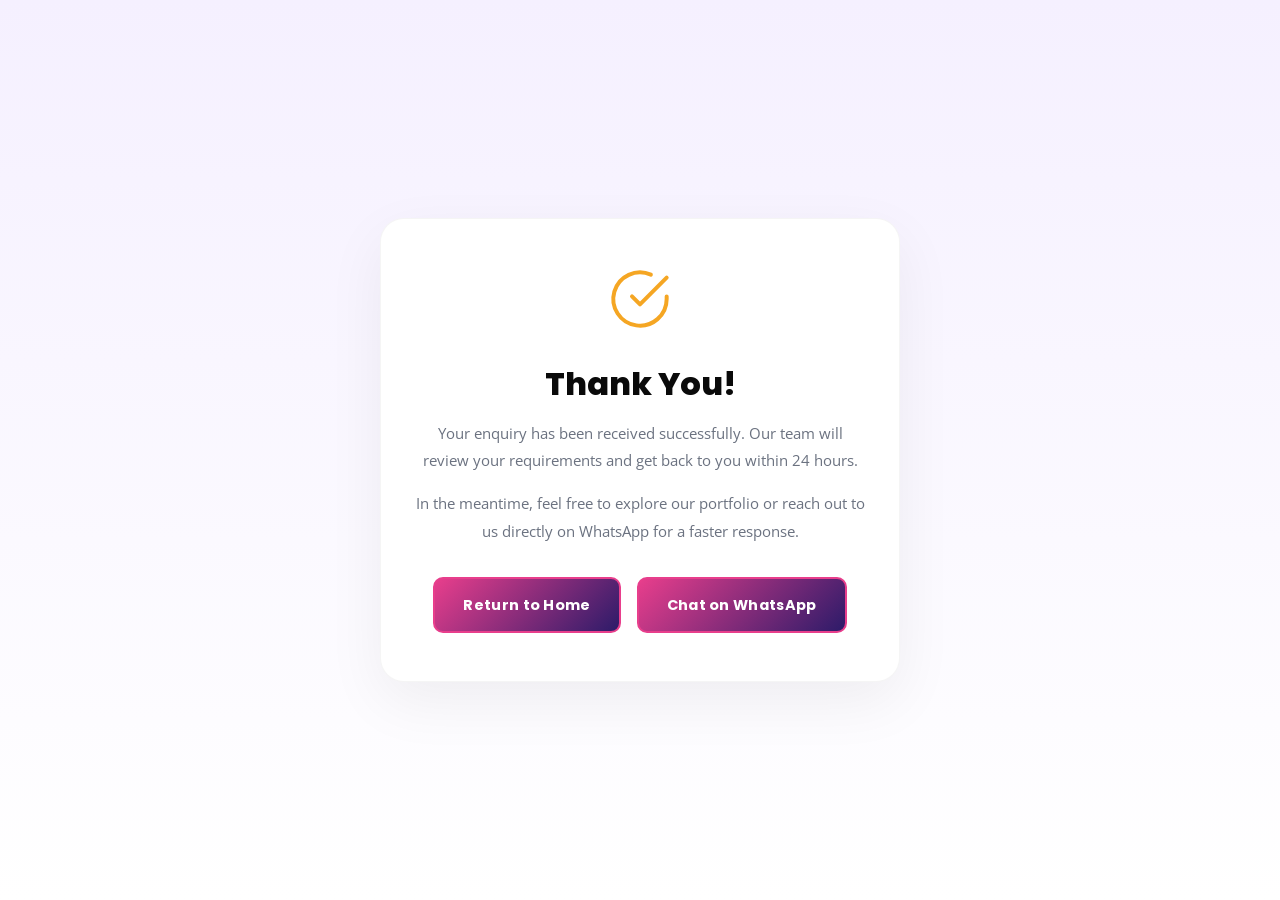
<file: artpixels/thank-you.html>
<!DOCTYPE html>
<html lang="en">
<head>

<!-- Google Tag Manager -->
<script>(function(w,d,s,l,i){w[l]=w[l]||[];w[l].push({'gtm.start':
new Date().getTime(),event:'gtm.js'});var f=d.getElementsByTagName(s)[0],
j=d.createElement(s),dl=l!='dataLayer'?'&l='+l:'';j.async=true;j.src=
'https://www.googletagmanager.com/gtm.js?id=GTM-N86ZTR7F'+dl;f.parentNode.insertBefore(j,f);
})(window,document,'script','dataLayer','GTM-N86ZTR7F');</script>
<!-- End Google Tag Manager -->

  
  <meta charset="UTF-8" />
  <meta name="viewport" content="width=device-width, initial-scale=1.0" />

  <title>Thank You | ArtPixels</title>
  <meta name="description" content="Thank you for contacting ArtPixels. We will get back to you within 24 hours." />
  <meta name="robots" content="noindex, nofollow" />
  <link rel="canonical" href="https://www.artpixels.co/thank-you.html" />
  <link rel="icon" type="image/jpeg" href="assets/images/fav.jpg" />

  <meta property="og:title" content="Thank You | ArtPixels" />
  <meta property="og:description" content="Thank you for contacting ArtPixels. We will get back to you within 24 hours." />
  <meta property="og:url" content="https://www.artpixels.co/thank-you.html" />

  <meta name="twitter:card" content="summary" />
  <meta name="twitter:title" content="Thank You | ArtPixels" />

  <link rel="preconnect" href="https://fonts.googleapis.com" />
  <link rel="preconnect" href="https://fonts.gstatic.com" crossorigin />
  <link href="https://fonts.googleapis.com/css2?family=Open+Sans:wght@300;400;500;600;700&family=Poppins:wght@400;500;600;700;800&display=swap" rel="stylesheet" />

  <link rel="stylesheet" href="css/styles.css" />

  <!-- ======================== CONVERSION TRACKING ========================
       This page fires a lead_generated event on load.
       GA4 and GTM placeholders are included below.
  ================================================================ -->
  <!--
  <script async src="https://www.googletagmanager.com/gtag/js?id=GA_MEASUREMENT_ID"></script>
  <script>
    window.dataLayer = window.dataLayer || [];
    function gtag(){dataLayer.push(arguments);}
    gtag('js', new Date());
    gtag('config', 'GA_MEASUREMENT_ID');
    gtag('event', 'conversion', {
      'send_to': 'GA_MEASUREMENT_ID',
      'event_category': 'lead',
      'event_label': 'form_submission',
      'value': 1
    });
  </script>
  -->
</head>
<body>

  <!-- Google Tag Manager (noscript) -->
<noscript><iframe src="https://www.googletagmanager.com/ns.html?id=GTM-N86ZTR7F"
height="0" width="0" style="display:none;visibility:hidden"></iframe></noscript>
<!-- End Google Tag Manager (noscript) -->

  
  <main class="thankyou">
    <div class="container">
      <div class="thankyou__card">
        <div class="thankyou__icon" aria-hidden="true">
          <svg width="64" height="64" viewBox="0 0 24 24" fill="none" stroke="#E83E8C" stroke-width="1.5" stroke-linecap="round" stroke-linejoin="round">
            <path d="M22 11.08V12a10 10 0 1 1-5.93-9.14"/>
            <polyline points="22 4 12 14.01 9 11.01"/>
          </svg>
        </div>
        <h1 class="thankyou__title">Thank You!</h1>
        <p class="thankyou__text">Your enquiry has been received successfully. Our team will review your requirements and get back to you within 24 hours.</p>
        <p class="thankyou__text">In the meantime, feel free to explore our portfolio or reach out to us directly on WhatsApp for a faster response.</p>
        <div class="thankyou__actions">
          <a href="index.html" class="btn btn--red" data-track="button_click" data-label="Return Home">Return to Home</a>
          <a href="https://wa.me/919666311165" class="btn btn--red" target="_blank" rel="noopener noreferrer" data-track="whatsapp_click" data-label="WhatsApp ThankYou">Chat on WhatsApp</a>
        </div>
      </div>
    </div>
  </main>

  <script defer>
    // ============================================================
    // LEAD GENERATED EVENT TRACKING
    // Fires when the thank-you page loads.
    // ============================================================
    (function() {
      // Track lead_generated event
      var eventData = {
        event: 'lead_generated',
        event_category: 'form',
        event_label: 'form_submission',
        value: 1
      };

      // GA4 gtag (placeholder)
      if (typeof gtag === 'function') {
        gtag('event', 'lead_generated', eventData);
      }

      // Push to dataLayer for GTM (placeholder)
      if (typeof dataLayer !== 'undefined') {
        dataLayer.push(eventData);
      }

      // Console log for testing purposes
      console.log('[ArtPixels] Lead generated event tracked:', eventData);
    })();
  </script>
</body>
</html>
</file>
<file: artpixels/css/styles.css>
/* ============================================================
   ART PIXELS - MASTER STYLESHEET v7
   Color Palette:
     White:          #FFFFFF
     Rich Black:     #0A0A0A
     Vibrant Pink:   #E83E8C
     Warm Gold:      #F5A623
     Deep Purple:    #2D1B69
     Lavender:       #F5F0FF
   Fonts:
     Headings:   Poppins
     Body:       Open Sans
   ============================================================ */

/* ---------- RESET & BASE ---------- */
*, *::before, *::after {
  margin: 0;
  padding: 0;
  box-sizing: border-box;
}

html {
  scroll-behavior: smooth;
  font-size: 16px;
  -webkit-text-size-adjust: 100%;
}

body {
  font-family: 'Open Sans', Arial, sans-serif;
  font-weight: 400;
  color: #0A0A0A;
  background-color: #FFFFFF;
  line-height: 1.7;
  overflow-x: hidden;
  -webkit-font-smoothing: antialiased;
  -moz-osx-font-smoothing: grayscale;
}

img { max-width: 100%; height: auto; display: block; }
a { color: inherit; text-decoration: none; }
ul { list-style: none; }

/* ---------- TYPOGRAPHY ---------- */
h1, h2, h3, h4, h5, h6 {
  font-family: 'Poppins', Arial, sans-serif;
  font-weight: 700;
  line-height: 1.25;
  color: #0A0A0A;
}

.section__title {
  font-size: clamp(1.5rem, 4vw, 2.5rem);
  text-align: center;
  margin-bottom: 1rem;
  position: relative;
  display: inline-block;
  width: 100%;
}

.section__title::after {
  content: '';
  display: block;
  width: 50px;
  height: 3px;
  background: linear-gradient(90deg, #F5A623, #E83E8C);
  margin: 0.75rem auto 0;
  border-radius: 4px;
}

.section__desc {
  font-size: 1rem;
  color: #6B7280;
  text-align: center;
  max-width: 600px;
  margin: 0 auto 3rem;
  line-height: 1.7;
}

.section__header { margin-bottom: 2rem; }

/* ---------- CONTAINER ---------- */
.container {
  width: 100%;
  max-width: 1200px;
  margin: 0 auto;
  padding: 0 1.25rem;
}

/* ============================================================
   ANIMATIONS
============================================================ */
@keyframes fadeInUp {
  from { opacity: 0; transform: translateY(40px); }
  to   { opacity: 1; transform: translateY(0); }
}

@keyframes fadeInLeft {
  from { opacity: 0; transform: translateX(-40px); }
  to   { opacity: 1; transform: translateX(0); }
}

@keyframes fadeInRight {
  from { opacity: 0; transform: translateX(40px); }
  to   { opacity: 1; transform: translateX(0); }
}

@keyframes scaleIn {
  from { opacity: 0; transform: scale(0.9); }
  to   { opacity: 1; transform: scale(1); }
}

@keyframes slideDown {
  from { opacity: 0; transform: translateY(-20px); }
  to   { opacity: 1; transform: translateY(0); }
}

@keyframes pulse {
  0%, 100% { box-shadow: 0 4px 20px rgba(232, 62, 140, 0.3); }
  50%      { box-shadow: 0 4px 20px rgba(232, 62, 140, 0.3), 0 0 0 12px rgba(232, 62, 140, 0.08); }
}

.anim {
  opacity: 0;
}

.anim.visible {
  animation-fill-mode: forwards;
}

.anim--up.visible    { animation: fadeInUp 0.7s ease forwards; }
.anim--left.visible  { animation: fadeInLeft 0.7s ease forwards; }
.anim--right.visible { animation: fadeInRight 0.7s ease forwards; }
.anim--scale.visible { animation: scaleIn 0.6s ease forwards; }

.anim-delay-1  { animation-delay: 0.1s; }
.anim-delay-2  { animation-delay: 0.2s; }
.anim-delay-3  { animation-delay: 0.3s; }
.anim-delay-4  { animation-delay: 0.4s; }
.anim-delay-5  { animation-delay: 0.5s; }
.anim-delay-6  { animation-delay: 0.6s; }

/* ============================================================
   BUTTONS
============================================================ */
.btn {
  display: inline-flex;
  align-items: center;
  gap: 0.5rem;
  font-family: 'Poppins', Arial, sans-serif;
  font-weight: 600;
  font-size: 0.9rem;
  padding: 0.85rem 1.75rem;
  border-radius: 10px;
  cursor: pointer;
  transition: all 0.3s cubic-bezier(0.4, 0, 0.2, 1);
  border: 2px solid transparent;
  text-align: center;
  white-space: nowrap;
  letter-spacing: 0.3px;
  position: relative;
  overflow: hidden;
}

.btn::before {
  content: '';
  position: absolute;
  top: 0; left: -100%;
  width: 100%; height: 100%;
  background: linear-gradient(90deg, transparent, rgba(255,255,255,0.12), transparent);
  transition: left 0.5s ease;
}

.btn:hover::before { left: 100%; }

.btn--primary {
  background: linear-gradient(135deg, #E83E8C 0%, #F5A623 50%, #E83E8C 100%);
  background-size: 200% 200%;
  color: #FFFFFF;
  border-color: #E83E8C;
}

.btn--primary:hover,
.btn--primary:focus {
  background: linear-gradient(135deg, #2D1B69 0%, #E83E8C 50%, #2D1B69 100%);
  background-size: 200% 200%;
  border-color: #2D1B69;
  box-shadow: 0 8px 30px rgba(232, 62, 140, 0.35);
  transform: translateY(-3px);
}

.btn--outline {
  background-color: transparent;
  color: #FFFFFF;
  border-color: #FFFFFF;
}

.btn--outline:hover,
.btn--outline:focus {
  background-color: #FFFFFF;
  color: #0A0A0A;
  transform: translateY(-3px);
  box-shadow: 0 8px 25px rgba(10, 10, 10, 0.12);
}

.btn--dark {
  background: linear-gradient(135deg, #0A0A0A 0%, #1A0A2E 100%);
  color: #FFFFFF;
  border-color: #0A0A0A;
}

.btn--dark:hover,
.btn--dark:focus {
  background: linear-gradient(135deg, #000000 0%, #0A0A0A 100%);
  border-color: #000000;
  transform: translateY(-3px);
  box-shadow: 0 8px 25px rgba(10, 10, 10, 0.3);
}

.btn:focus-visible {
  outline: 3px solid #E83E8C;
  outline-offset: 3px;
}

.btn--red {
  background: linear-gradient(135deg, #E83E8C 0%, #2D1B69 50%, #E83E8C 100%);
  background-size: 200% 200%;
  color: #FFFFFF;
  border-color: #E83E8C;
  font-weight: 700;
}

.btn--red:hover,
.btn--red:focus {
  background: linear-gradient(135deg, #2D1B69 0%, #1A0A2E 100%);
  background-size: 200% 200%;
  border-color: #2D1B69;
  box-shadow: 0 8px 30px rgba(232, 62, 140, 0.35);
  transform: translateY(-3px);
  color: #FFFFFF;
}

.btn--call {
  background-color: transparent;
  color: #E83E8C;
  border-color: #E83E8C;
  font-weight: 600;
}

.btn--call:hover,
.btn--call:focus {
  background-color: #E83E8C;
  color: #FFFFFF;
  transform: translateY(-3px);
  box-shadow: 0 8px 25px rgba(232, 62, 140, 0.2);
}

/* ============================================================
   HEADER / STICKY NAVBAR
============================================================ */
.header {
  position: fixed;
  top: 0; left: 0; right: 0;
  z-index: 1000;
  background-color: rgba(255, 255, 255, 0.98);
  border-bottom: 1px solid rgba(10, 10, 10, 0.06);
  transition: box-shadow 0.3s ease, background 0.3s ease;
}

.header.scrolled {
  box-shadow: 0 2px 30px rgba(10, 10, 10, 0.06);
  background: rgba(255, 255, 255, 0.97);
}

.header__container {
  display: flex;
  align-items: center;
  justify-content: space-between;
  height: 100px;
}

.header__logo {
  display: flex;
  align-items: center;
  font-family: 'Poppins', Arial, sans-serif;
  font-weight: 800;
  font-size: 1.5rem;
  color: #0A0A0A;
  letter-spacing: -0.5px;
}

.header__logo::after {
  content: '';
  display: inline-block;
  width: 6px;
  height: 6px;
  background-color: #F5A623;
  border-radius: 50%;
  margin-left: 4px;
  vertical-align: super;
  animation: pulse 2s ease-in-out infinite;
}

.header__logo-img {
  height: 120px;
  width: auto;
  display: block;
}

@media (max-width: 768px) {
  .header__logo-img { height: 48px; }
  .hero { min-height: 100vh; }
  .hero__carousel { height: 100vh; min-height: 500px; }
  .hero__title { font-size: clamp(1.3rem, 6vw, 2rem); }
  .hero__subtitle { font-size: 0.85rem; }
  .hero__badge { font-size: 0.7rem; padding: 0.35rem 0.9rem; }
  .hero__dot { width: 10px; height: 10px; }
}

.header__nav { display: none; }

.header__nav.active {
  display: block;
  position: absolute;
  top: 70px; left: 0; right: 0;
  background-color: #FFFFFF;
  border-bottom: 1px solid rgba(10, 10, 10, 0.06);
  box-shadow: 0 10px 30px rgba(10, 10, 10, 0.1);
  padding: 1rem 0;
}

.header__menu {
  display: flex;
  flex-direction: column;
  gap: 0;
}

.header__menu li { border-bottom: 1px solid rgba(10, 10, 10, 0.04); }
.header__menu li:last-child { border-bottom: none; }

.header__link {
  display: block;
  padding: 0.85rem 1.25rem;
  font-family: 'Poppins', Arial, sans-serif;
  font-weight: 500;
  font-size: 0.9rem;
  color: #0A0A0A;
  transition: color 0.3s ease, background-color 0.3s ease;
}

.header__link:hover,
.header__link.active {
  color: #E83E8C;
  background-color: rgba(232, 62, 140, 0.04);
}

/* Hamburger Toggle */
.header__toggle {
  display: flex;
  flex-direction: column;
  gap: 5px;
  background: none;
  border: none;
  cursor: pointer;
  padding: 4px;
  z-index: 1001;
}

.header__toggle-bar {
  display: block;
  width: 26px;
  height: 2.5px;
  background-color: #0A0A0A;
  border-radius: 2px;
  transition: all 0.3s ease;
}

.header__toggle.active .header__toggle-bar:nth-child(1) { transform: rotate(45deg) translate(5px, 5px); }
.header__toggle.active .header__toggle-bar:nth-child(2) { opacity: 0; }
.header__toggle.active .header__toggle-bar:nth-child(3) { transform: rotate(-45deg) translate(5px, -5px); }

/* ============================================================
   HERO SECTION - CAROUSEL
============================================================ */
.hero {
  position: relative;
  overflow: hidden;
  min-height: 90vh;
  background: #0A0A0A;
}

/* ---- Carousel ---- */
.hero__carousel {
  position: relative;
  width: 100%;
  height: 90vh;
  min-height: 560px;
  overflow: hidden;
}

.hero__slide {
  position: absolute;
  top: 0; left: 0;
  width: 100%;
  height: 100%;
  opacity: 0;
  visibility: hidden;
  transition: opacity 0.8s cubic-bezier(0.4, 0, 0.2, 1), visibility 0.8s ease;
  z-index: 0;
}

.hero__slide.active {
  opacity: 1;
  visibility: visible;
  z-index: 1;
}

.hero__slide-bg {
  position: absolute;
  top: 0; left: 0;
  width: 100%;
  height: 100%;
  background-size: cover;
  background-position: center;
  background-repeat: no-repeat;
  transform: scale(1.12);
  transition: transform 8s cubic-bezier(0.4, 0, 0.2, 1);
  filter: brightness(0.85);
}

.hero__slide.active .hero__slide-bg {
  transform: scale(1);
}

/* Gradient overlay — richer, layered */
.hero__slide-overlay {
  position: absolute;
  top: 0; left: 0;
  width: 100%;
  height: 100%;
  background: linear-gradient(135deg,
    rgba(10, 10, 10, 0.82) 0%,
    rgba(45, 27, 105, 0.55) 40%,
    rgba(10, 10, 10, 0.7) 100%
  );
  z-index: 1;
}

/* Subtle geometric pattern overlay */
.hero__slide-pattern {
  position: absolute;
  top: 0; left: 0;
  width: 100%;
  height: 100%;
  background-image:
    radial-gradient(circle at 20% 50%, rgba(245, 166, 35, 0.04) 0%, transparent 50%),
    radial-gradient(circle at 80% 20%, rgba(232, 62, 140, 0.04) 0%, transparent 50%),
    radial-gradient(circle at 50% 80%, rgba(45, 27, 105, 0.08) 0%, transparent 50%);
  z-index: 1;
  pointer-events: none;
}

/* ---- Content overlay ---- */
.hero__container {
  position: relative;
  z-index: 2;
  height: 100%;
  display: flex;
  align-items: center;
}

.hero__content {
  max-width: 680px;
  padding: 2rem 0;
}

.hero__badge {
  display: inline-block;
  background: linear-gradient(135deg, rgba(245, 166, 35, 0.2), rgba(245, 166, 35, 0.08));
  color: #F5A623;
  font-family: 'Poppins', Arial, sans-serif;
  font-weight: 500;
  font-size: 0.8rem;
  letter-spacing: 1px;
  text-transform: uppercase;
  padding: 0.5rem 1.2rem;
  border-radius: 50px;
  border: 1px solid rgba(245, 166, 35, 0.25);
  margin-bottom: 1.5rem;
  backdrop-filter: blur(4px);
  box-shadow: 0 0 20px rgba(245, 166, 35, 0.08);
}

.hero__title {
  font-size: clamp(1.5rem, 4vw, 2.6rem);
  font-weight: 800;
  color: #FFFFFF;
  margin-bottom: 1rem;
  line-height: 1.2;
}

.hero__title .highlight {
  color: #F5A623;
  position: relative;
  animation: highlightPulse 3s ease-in-out infinite;
}

@keyframes highlightPulse {
  0%, 100% { opacity: 1; }
  50% { opacity: 0.85; }
}

.hero__title .highlight::after {
  content: '';
  position: absolute;
  bottom: 2px; left: 0; right: 0;
  height: 6px;
  background: rgba(245, 166, 35, 0.25);
  border-radius: 4px;
  z-index: -1;
}

.hero__subtitle {
  font-size: 0.95rem;
  color: rgba(255, 255, 255, 0.75);
  line-height: 1.7;
  margin-bottom: 1.5rem;
  max-width: 540px;
}

.hero__actions { display: flex; flex-wrap: wrap; gap: 1rem; }

/* ---- Staggered entrance animations ---- */
.hero__title--anim,
.hero__subtitle--anim,
.hero__actions--anim {
  opacity: 0;
  transform: translateY(30px);
  transition: opacity 0.6s cubic-bezier(0.4, 0, 0.2, 1), transform 0.6s cubic-bezier(0.4, 0, 0.2, 1);
}

.hero__slide.active .hero__badge {
  animation: fadeSlideUp 0.5s cubic-bezier(0.4, 0, 0.2, 1) 0.1s both;
}

.hero__slide.active .hero__title--anim {
  opacity: 1;
  transform: translateY(0);
  transition-delay: 0.2s;
}

.hero__slide.active .hero__subtitle--anim {
  opacity: 1;
  transform: translateY(0);
  transition-delay: 0.35s;
}

.hero__slide.active .hero__actions--anim {
  opacity: 1;
  transform: translateY(0);
  transition-delay: 0.5s;
}

@keyframes fadeSlideUp {
  from {
    opacity: 0;
    transform: translateY(20px);
  }
  to {
    opacity: 1;
    transform: translateY(0);
  }
}

/* ---- Navigation Arrows ---- */
.hero__arrow {
  position: absolute;
  top: 50%;
  transform: translateY(-50%);
  z-index: 4;
  width: 52px;
  height: 52px;
  border-radius: 50%;
  border: 1px solid rgba(255, 255, 255, 0.15);
  background: rgba(10, 10, 10, 0.5);
  backdrop-filter: blur(8px);
  color: #FFFFFF;
  cursor: pointer;
  display: flex;
  align-items: center;
  justify-content: center;
  transition: all 0.3s ease;
  opacity: 0;
}

.hero:hover .hero__arrow { opacity: 1; }

.hero__arrow--prev { left: 1.5rem; }
.hero__arrow--next { right: 1.5rem; }

.hero__arrow:hover {
  background: linear-gradient(135deg, #E83E8C, #2D1B69);
  border-color: transparent;
  transform: translateY(-50%) scale(1.08);
  box-shadow: 0 0 25px rgba(232, 62, 140, 0.3);
}

.hero__arrow svg { width: 22px; height: 22px; }

/* ---- Navigation Dots ---- */
.hero__dots {
  position: absolute;
  bottom: 2rem;
  left: 50%;
  transform: translateX(-50%);
  display: flex;
  gap: 0.9rem;
  z-index: 3;
}

.hero__dot {
  width: 12px;
  height: 12px;
  border-radius: 50%;
  background: rgba(255, 255, 255, 0.35);
  border: 2px solid transparent;
  cursor: pointer;
  transition: all 0.3s ease;
  padding: 0;
  position: relative;
}

.hero__dot:hover {
  background: rgba(255, 255, 255, 0.6);
  border-color: rgba(255, 255, 255, 0.2);
}

.hero__dot.active {
  background: #F5A623;
  border-color: rgba(245, 166, 35, 0.4);
  box-shadow: 0 0 16px rgba(245, 166, 35, 0.5), 0 0 40px rgba(245, 166, 35, 0.15);
  transform: scale(1.25);
}

/* ---- Slide Counter ---- */
.hero__counter {
  position: absolute;
  bottom: 2rem;
  right: 2rem;
  z-index: 3;
  font-family: 'Poppins', Arial, sans-serif;
  font-size: 0.8rem;
  font-weight: 500;
  color: rgba(255, 255, 255, 0.5);
  letter-spacing: 2px;
  display: flex;
  align-items: center;
  gap: 0.3rem;
}

.hero__counter-current {
  color: #F5A623;
  font-weight: 600;
  font-size: 0.9rem;
}

.hero__counter-sep {
  color: rgba(255, 255, 255, 0.2);
  margin: 0 0.1rem;
}

.hero__counter-total {
  color: rgba(255, 255, 255, 0.35);
}

/* ---- Responsive adjustments for carousel ---- */
@media (max-width: 768px) {
  .hero__arrow { display: none; }
  .hero__counter { right: 1.25rem; bottom: 1.5rem; }
  .hero__dots { bottom: 1.5rem; }
  .hero__dot { width: 10px; height: 10px; gap: 0.65rem; }
}

/* ============================================================
   ABOUT SECTION
============================================================ */
.about {
  padding: 5rem 0;
  background-color: #FFFFFF;
  position: relative;
}

.about__grid { display: grid; gap: 3rem; }
.about__content { order: 1; }

.about__content .section__title { text-align: left; }
.about__content .section__title::after { margin: 0.75rem 0 0; }

.about__text {
  color: #6B7280;
  margin-bottom: 1.25rem;
  line-height: 1.8;
}

.about__highlights {
  display: flex;
  flex-direction: column;
  gap: 1rem;
  margin-top: 1.5rem;
}

.about__highlights li {
  display: flex;
  align-items: center;
  gap: 0.75rem;
  font-weight: 500;
  padding: 0.75rem 1rem;
  background: rgba(232, 62, 140, 0.03);
  border-radius: 10px;
  border-left: 3px solid #E83E8C;
  transition: transform 0.3s ease, background 0.3s ease;
}

.about__highlights li:hover { transform: translateX(4px); background: rgba(232, 62, 140, 0.06); }

.about__highlights li svg { stroke: #F5A623 !important; }

.about__stats {
  display: grid;
  grid-template-columns: 1fr 1fr;
  gap: 1rem;
  order: 0;
}

.about__stat-card {
  background: linear-gradient(135deg, #F5F0FF 0%, #FFFFFF 100%);
  border-radius: 16px;
  padding: 1.75rem 1rem;
  text-align: center;
  border: 1px solid rgba(10, 10, 10, 0.04);
  transition: transform 0.3s ease, box-shadow 0.3s ease;
  position: relative;
  overflow: hidden;
}

.about__stat-card::before {
  content: '';
  position: absolute;
  top: 0; left: 0; right: 0;
  height: 3px;
  background: linear-gradient(90deg, #F5A623, #E83E8C);
  opacity: 0;
  transition: opacity 0.3s ease;
}

.about__stat-card:hover {
  transform: translateY(-6px);
  box-shadow: 0 15px 40px rgba(10, 10, 10, 0.06);
}

.about__stat-card:hover::before { opacity: 1; }

.about__stat-number {
  display: block;
  font-family: 'Poppins', Arial, sans-serif;
  font-weight: 800;
  font-size: 2rem;
  background: linear-gradient(135deg, #E83E8C, #F5A623);
  -webkit-background-clip: text;
  -webkit-text-fill-color: transparent;
  background-clip: text;
  margin-bottom: 0.25rem;
}

.about__stat-label {
  font-size: 0.85rem;
  color: #6B7280;
  font-weight: 500;
}

/* ============================================================
   SERVICES SECTION
============================================================ */
.services {
  padding: 5rem 0;
  background: linear-gradient(180deg, #FFF5F5 0%, #FFFFFF 30%, #FFFFFF 70%, #FFF5F5 100%);
  position: relative;
}

.services__grid { display: grid; gap: 1.5rem; }

.service-card {
  background-color: #FFFFFF;
  border-radius: 20px;
  padding: 2rem 1.5rem;
  border: 1px solid rgba(10, 10, 10, 0.04);
  box-shadow: 0 4px 20px rgba(10, 10, 10, 0.03);
  transition: transform 0.3s cubic-bezier(0.4, 0, 0.2, 1), box-shadow 0.3s ease;
  position: relative;
  overflow: hidden;
}

.service-card::after {
  content: '';
  position: absolute;
  bottom: 0; left: 50%;
  transform: translateX(-50%);
  width: 0;
  height: 3px;
  background: linear-gradient(90deg, #F5A623, #E83E8C);
  transition: width 0.3s ease;
  border-radius: 4px;
}

.service-card:hover {
  transform: translateY(-8px);
  box-shadow: 0 20px 60px rgba(45, 27, 105, 0.08);
  border-color: rgba(245, 166, 35, 0.15);
}

.service-card:hover::after { width: 80%; }

.service-card__icon {
  width: 64px;
  height: 64px;
  background: linear-gradient(135deg, rgba(245, 166, 35, 0.15) 0%, rgba(232, 62, 140, 0.05) 100%);
  border-radius: 16px;
  display: flex;
  align-items: center;
  justify-content: center;
  margin-bottom: 1.25rem;
  transition: transform 0.3s ease, background 0.3s ease;
}

.service-card:hover .service-card__icon {
  transform: scale(1.05);
  background: linear-gradient(135deg, rgba(245, 166, 35, 0.25) 0%, rgba(232, 62, 140, 0.1) 100%);
}

.service-card__icon svg { stroke: #F5A623 !important; }

.service-card__title {
  font-size: 1.2rem;
  font-weight: 600;
  margin-bottom: 0.6rem;
}

.service-card__desc {
  color: #6B7280;
  font-size: 0.9rem;
  line-height: 1.7;
}

/* ============================================================
   WHY CHOOSE US SECTION
============================================================ */
.why {
  padding: 5rem 0;
  background: linear-gradient(135deg, #FFFFFF 0%, #F5F0FF 100%);
}

.why__grid { display: grid; gap: 1.5rem; }

.why__card {
  text-align: center;
  padding: 2.5rem 1.5rem;
  border-radius: 20px;
  background-color: #FFFFFF;
  border: 1px solid rgba(10, 10, 10, 0.04);
  box-shadow: 0 4px 20px rgba(10, 10, 10, 0.03);
  transition: transform 0.3s cubic-bezier(0.4, 0, 0.2, 1), box-shadow 0.3s ease;
  position: relative;
  overflow: hidden;
}

.why__card::before {
  content: '';
  position: absolute;
  top: 0; left: 0;
  width: 100%; height: 100%;
  background: linear-gradient(135deg, rgba(245, 166, 35, 0.06) 0%, rgba(232, 62, 140, 0.02) 50%, transparent 100%);
  opacity: 0;
  transition: opacity 0.3s ease;
}

.why__card:hover { transform: translateY(-8px); box-shadow: 0 20px 60px rgba(45, 27, 105, 0.08); }
.why__card:hover::before { opacity: 1; }

.why__icon {
  width: 70px;
  height: 70px;
  background: linear-gradient(135deg, rgba(245, 166, 35, 0.15) 0%, rgba(232, 62, 140, 0.05) 100%);
  border-radius: 50%;
  display: flex;
  align-items: center;
  justify-content: center;
  margin: 0 auto 1.25rem;
  transition: transform 0.3s ease, box-shadow 0.3s ease;
}

.why__card:hover .why__icon {
  transform: scale(1.1);
  box-shadow: 0 8px 25px rgba(245, 166, 35, 0.2);
}

.why__icon svg { stroke: #F5A623 !important; }

.why__title {
  font-size: 1.1rem;
  font-weight: 600;
  margin-bottom: 0.5rem;
}

.why__text {
  color: #6B7280;
  font-size: 0.9rem;
  line-height: 1.7;
}

/* ============================================================
   PORTFOLIO SECTION
============================================================ */
.portfolio {
  padding: 5rem 0;
  background: linear-gradient(180deg, #F5F0FF 0%, #FFFFFF 50%, #F5F0FF 100%);
}

.portfolio__filters {
  display: flex;
  flex-wrap: wrap;
  gap: 0.5rem;
  justify-content: center;
  margin-bottom: 2.5rem;
}

.portfolio__filter {
  font-family: 'Poppins', Arial, sans-serif;
  font-weight: 500;
  font-size: 0.85rem;
  padding: 0.55rem 1.35rem;
  border: 2px solid rgba(10, 10, 10, 0.08);
  border-radius: 50px;
  background: transparent;
  color: #6B7280;
  cursor: pointer;
  transition: all 0.3s ease;
}

.portfolio__filter:hover {
  background-color: rgba(245, 166, 35, 0.15);
  color: #E83E8C;
}

.portfolio__filter.active {
  background: linear-gradient(135deg, #E83E8C, #2D1B69);
  color: #FFFFFF;
}

.portfolio__filter.active {
  background: linear-gradient(135deg, #0A0A0A 0%, #1A0A2E 100%);
  color: #FFFFFF;
  border-color: #0A0A0A;
  box-shadow: 0 4px 15px rgba(10, 10, 10, 0.15);
}

.portfolio__grid { display: grid; gap: 1.25rem; }

.portfolio__item {
  border-radius: 16px;
  overflow: hidden;
  background-color: #FFFFFF;
  box-shadow: 0 4px 20px rgba(10, 10, 10, 0.03);
  transition: transform 0.3s ease, box-shadow 0.3s ease;
}

.portfolio__item:hover {
  transform: translateY(-6px);
  box-shadow: 0 12px 40px rgba(10, 10, 10, 0.08);
}

.portfolio__image-wrapper {
  position: relative;
  overflow: hidden;
  aspect-ratio: 4 / 3;
}

.portfolio__placeholder {
  width: 100%; height: 100%;
  background: linear-gradient(135deg, #2D1B69 0%, #0A0A0A 100%);
  display: flex;
  align-items: center;
  justify-content: center;
  min-height: 200px;
}

.portfolio__placeholder svg { stroke: #F5A623 !important; }

.portfolio__image {
  width: 100%;
  height: 100%;
  object-fit: cover;
  display: block;
}

.portfolio__overlay {
  position: absolute;
  inset: 0;
  background: linear-gradient(135deg, rgba(10, 10, 10, 0.92) 0%, rgba(45, 27, 105, 0.88) 100%);
  display: flex;
  flex-direction: column;
  align-items: center;
  justify-content: center;
  gap: 0.75rem;
  opacity: 0;
  transition: opacity 0.4s ease;
  padding: 1rem;
}

.portfolio__item:hover .portfolio__overlay { opacity: 1; }

.portfolio__overlay-title {
  color: #FFFFFF;
  font-size: 1.1rem;
  font-weight: 600;
  text-align: center;
  transform: translateY(10px);
  transition: transform 0.3s ease;
}

.portfolio__item:hover .portfolio__overlay-title { transform: translateY(0); }

.portfolio__overlay-label {
  color: #F5A623;
  font-family: 'Poppins', Arial, sans-serif;
  font-weight: 500;
  font-size: 0.85rem;
  border-bottom: 2px solid #F5A623;
  padding-bottom: 2px;
  cursor: pointer;
  transform: translateY(10px);
  transition: transform 0.3s ease 0.05s;
}

.portfolio__item:hover .portfolio__overlay-label { transform: translateY(0); }

.portfolio__caption {
  padding: 1rem 1.25rem;
  font-family: 'Poppins', Arial, sans-serif;
  font-weight: 500;
  font-size: 0.9rem;
  color: #0A0A0A;
}

/* ============================================================
   HOW IT WORKS SECTION
============================================================ */
.how {
  padding: 5rem 0;
  background: linear-gradient(180deg, #FFFFFF 0%, #F5F0FF 100%);
  position: relative;
}

.how__steps {
  display: grid;
  gap: 2rem;
  max-width: 800px;
  margin: 0 auto;
  position: relative;
}

.how__steps::before {
  content: '';
  position: absolute;
  top: 0; bottom: 0;
  left: 28px;
  width: 2px;
  background: linear-gradient(180deg, #F5A623, #E83E8C, rgba(232, 62, 140, 0.15));
  border-radius: 2px;
}

@media (min-width: 768px) {
  .how__steps::before { left: 33px; }
}

.how__step {
  display: flex;
  gap: 1.5rem;
  align-items: flex-start;
  position: relative;
  padding-left: 0.5rem;
}

.how__number {
  font-family: 'Poppins', Arial, sans-serif;
  font-weight: 800;
  line-height: 1;
  min-width: 60px;
  z-index: 1;
  display: flex;
  align-items: center;
  justify-content: center;
  width: 56px;
  height: 56px;
  background: #FFFFFF;
  border-radius: 50%;
  border: 2px solid rgba(245, 166, 35, 0.3);
  box-shadow: 0 4px 15px rgba(45, 27, 105, 0.06);
  font-size: 1.1rem;
  color: #E83E8C;
  flex-shrink: 0;
}

.how__content { padding-top: 0.5rem; }

.how__title {
  font-size: 1.15rem;
  font-weight: 600;
  margin-bottom: 0.5rem;
}

.how__text {
  color: #6B7280;
  font-size: 0.9rem;
  line-height: 1.7;
}

/* ============================================================
   TESTIMONIALS SECTION
============================================================ */
.testimonials {
  padding: 5rem 0;
  background: linear-gradient(180deg, #F5F0FF 0%, #FFFFFF 50%, #F5F0FF 100%);
}

.testimonials__grid { display: grid; gap: 1.5rem; }

.testimonial__card {
  background-color: #FFFFFF;
  border-radius: 20px;
  padding: 2rem 1.5rem;
  box-shadow: 0 4px 20px rgba(10, 10, 10, 0.03);
  border: 1px solid rgba(10, 10, 10, 0.04);
  transition: transform 0.3s ease, box-shadow 0.3s ease;
  position: relative;
}

.testimonial__card:hover {
  transform: translateY(-4px);
  box-shadow: 0 12px 40px rgba(10, 10, 10, 0.05);
}

.testimonial__stars {
  display: flex;
  gap: 2px;
  margin-bottom: 1rem;
}

.testimonial__stars svg { fill: #F5A623 !important; stroke: #F5A623 !important; }

.testimonial__text {
  color: #6B7280;
  font-style: italic;
  line-height: 1.8;
  margin-bottom: 1.25rem;
  font-size: 0.95rem;
}

.testimonial__author {
  display: flex;
  flex-direction: column;
  gap: 2px;
  border-top: 1px solid rgba(10, 10, 10, 0.04);
  padding-top: 1rem;
}

.testimonial__name {
  font-family: 'Poppins', Arial, sans-serif;
  font-weight: 600;
  font-size: 0.95rem;
  font-style: normal;
  color: #0A0A0A;
}

.testimonial__role {
  font-size: 0.8rem;
  color: #9CA3AF;
}

/* ============================================================
   PRICING SECTION
============================================================ */
.pricing {
  padding: 5rem 0;
  background: linear-gradient(180deg, #FFFFFF 0%, #F5F0FF 100%);
}

.pricing__grid {
  display: grid;
  gap: 1.5rem;
  align-items: start;
}

.pricing__card {
  background-color: #FFFFFF;
  border: 1px solid rgba(10, 10, 10, 0.06);
  border-radius: 24px;
  padding: 2.5rem 2rem;
  transition: transform 0.3s cubic-bezier(0.4, 0, 0.2, 1), box-shadow 0.3s ease;
  display: flex;
  flex-direction: column;
  position: relative;
  overflow: hidden;
}

.pricing__card::before {
  content: '';
  position: absolute;
  top: 0; left: 0; right: 0;
  height: 4px;
  background: linear-gradient(90deg, #E83E8C, #F5A623);
  opacity: 0;
  transition: opacity 0.3s ease;
}

.pricing__card:hover { transform: translateY(-8px); box-shadow: 0 24px 64px rgba(10, 10, 10, 0.08); }
.pricing__card:hover::before { opacity: 1; }

.pricing__card--standard {
  background: linear-gradient(135deg, #2D1B69 0%, #2D1B69 100%);
  border-color: rgba(245, 166, 35, 0.25);
  transform: scale(1.05);
  position: relative;
  box-shadow: 0 20px 60px rgba(45, 27, 105, 0.3);
}

.pricing__card--standard::before {
  content: 'Most Popular';
  position: absolute;
  top: -12px;
  left: 50%;
  transform: translateX(-50%);
  background: linear-gradient(135deg, #E83E8C, #2D1B69);
  color: #FFFFFF;
  font-family: 'Poppins', Arial, sans-serif;
  font-weight: 600;
  font-size: 0.75rem;
  padding: 0.3rem 1.2rem;
  border-radius: 50px;
  text-transform: uppercase;
  letter-spacing: 0.5px;
}

.pricing__card--standard::before {
  opacity: 1;
  background: linear-gradient(90deg, #E83E8C, #F5A623);
}

.pricing__card--standard .pricing__name,
.pricing__card--standard .pricing__desc,
.pricing__card--standard .pricing__value,
.pricing__card--standard .pricing__period,
.pricing__card--standard .pricing__features li { color: #FFFFFF; }

.pricing__card--standard .pricing__currency { color: #F5A623; }
.pricing__card--standard:hover { transform: scale(1.02) translateY(-8px); }

.pricing__header { margin-bottom: 1.5rem; }

.pricing__name {
  font-size: 1.25rem;
  font-weight: 700;
  margin-bottom: 0.4rem;
}

.pricing__desc {
  font-size: 0.85rem;
  color: #6B7280;
  line-height: 1.6;
}

.pricing__amount {
  display: flex;
  align-items: baseline;
  gap: 4px;
  margin-bottom: 1.5rem;
}

.pricing__currency {
  font-family: 'Poppins', Arial, sans-serif;
  font-weight: 600;
  font-size: 1.2rem;
  color: #E83E8C;
}

.pricing__value {
  font-family: 'Poppins', Arial, sans-serif;
  font-weight: 800;
  font-size: 2.5rem;
  color: #0A0A0A;
  line-height: 1;
}

.pricing__period {
  font-size: 0.85rem;
  color: #6B7280;
}

.pricing__features {
  display: flex;
  flex-direction: column;
  gap: 0.75rem;
  margin-bottom: 2rem;
  flex-grow: 1;
}

.pricing__features li {
  font-size: 0.9rem;
  color: #6B7280;
  display: flex;
  align-items: center;
  gap: 0.5rem;
}

.pricing__features li::before {
  content: '';
  display: inline-block;
  width: 6px;
  height: 6px;
  background-color: #E83E8C;
  border-radius: 50%;
  flex-shrink: 0;
}

.pricing__btn { width: 100%; justify-content: center; }

/* ============================================================
   FAQ SECTION (Accordion)
============================================================ */
.faq {
  padding: 5rem 0;
  background: linear-gradient(180deg, #F5F0FF 0%, #FFFFFF 100%);
}

.faq__list {
  max-width: 760px;
  margin: 0 auto;
  display: flex;
  flex-direction: column;
  gap: 0.75rem;
}

.faq__item {
  background-color: #FFFFFF;
  border-radius: 16px;
  border: 1px solid rgba(10, 10, 10, 0.06);
  overflow: hidden;
  transition: box-shadow 0.3s ease, border-color 0.3s ease;
}

.faq__item[open] {
  box-shadow: 0 8px 30px rgba(10, 10, 10, 0.05);
  border-color: rgba(232, 62, 140, 0.12);
}

.faq__question {
  font-family: 'Poppins', Arial, sans-serif;
  font-weight: 600;
  font-size: 0.95rem;
  padding: 1.25rem 1.5rem;
  cursor: pointer;
  display: flex;
  justify-content: space-between;
  align-items: center;
  gap: 1rem;
  list-style: none;
  user-select: none;
  transition: color 0.3s ease;
}

.faq__item[open] .faq__question { color: #E83E8C; }

.faq__question::-webkit-details-marker { display: none; }
.faq__question::marker { display: none; content: ''; }

.faq__icon {
  display: inline-block;
  width: 24px;
  height: 24px;
  flex-shrink: 0;
  position: relative;
  transition: transform 0.3s ease, background 0.3s ease;
  background: rgba(245, 166, 35, 0.2);
  border-radius: 50%;
}

.faq__icon::before,
.faq__icon::after {
  content: '';
  position: absolute;
  background-color: #E83E8C;
  border-radius: 2px;
  transition: transform 0.3s ease;
}

.faq__icon::before {
  width: 2px;
  height: 60%;
  top: 20%;
  left: 50%;
  transform: translateX(-50%);
}

.faq__icon::after {
  width: 60%;
  height: 2px;
  top: 50%;
  left: 20%;
  transform: translateY(-50%);
}

.faq__item[open] .faq__icon::before { transform: translateX(-50%) rotate(90deg); }

.faq__answer {
  padding: 0 1.5rem 1.25rem;
  color: #6B7280;
  font-size: 0.9rem;
  line-height: 1.8;
}

/* ============================================================
   CONTACT SECTION
============================================================ */
.contact {
  padding: 5rem 0;
  background: linear-gradient(135deg, #FFFFFF 0%, #F5F0FF 100%);
}

.contact__wrapper { display: grid; gap: 3rem; }

.contact__info .section__title { text-align: left; }
.contact__info .section__title::after { margin: 0.75rem 0 0; }

.contact__desc {
  color: #6B7280;
  line-height: 1.8;
  margin-bottom: 2rem;
}

.contact__person {
  display: flex;
  align-items: center;
  gap: 1rem;
  padding: 1.25rem;
  background: linear-gradient(135deg, rgba(232, 62, 140, 0.05) 0%, rgba(232, 62, 140, 0.02) 100%);
  border-radius: 16px;
  border: 1px solid rgba(232, 62, 140, 0.08);
  margin-bottom: 1.5rem;
}

.contact__person-avatar {
  width: 52px;
  height: 52px;
  background: linear-gradient(135deg, #2D1B69 0%, #0A0A0A 100%);
  border-radius: 50%;
  display: flex;
  align-items: center;
  justify-content: center;
  flex-shrink: 0;
}

.contact__person-name {
  display: block;
  font-family: 'Poppins', Arial, sans-serif;
  font-weight: 600;
  font-size: 1rem;
  color: #0A0A0A;
}

.contact__person-role {
  font-size: 0.8rem;
  color: #E83E8C;
  font-weight: 500;
}

.contact__details {
  display: flex;
  flex-direction: column;
  gap: 1rem;
  margin-bottom: 2rem;
}

.contact__detail {
  display: flex;
  align-items: center;
  gap: 0.75rem;
  font-size: 0.9rem;
  color: #6B7280;
  padding: 0.6rem 1rem;
  background: #FFFFFF;
  border-radius: 10px;
  border: 1px solid rgba(10, 10, 10, 0.04);
  transition: transform 0.3s ease, box-shadow 0.3s ease;
}

.contact__detail:hover {
  background-color: rgba(245, 166, 35, 0.06);
  border-color: rgba(245, 166, 35, 0.15);
}

.contact__detail svg { stroke: #F5A623 !important; }

.contact__detail-link {
  font-size: 0.95rem;
  color: #0A0A0A;
  transition: color 0.3s ease;
}

.contact__detail-link:hover { color: #E83E8C; }

.contact__social {
  display: flex;
  gap: 0.75rem;
}

/* ============================================================
   SOCIAL ICONS
============================================================ */
.contact__social-link {
  width: 48px;
  height: 48px;
  border-radius: 14px;
  background: linear-gradient(135deg, rgba(232, 62, 140, 0.06) 0%, rgba(232, 62, 140, 0.03) 100%);
  display: flex;
  align-items: center;
  justify-content: center;
  color: #0A0A0A;
  transition: all 0.3s ease;
  border: 1px solid rgba(232, 62, 140, 0.06);
}

.contact__social-link:hover {
  background: linear-gradient(135deg, #E83E8C 0%, #F5A623 100%);
  color: #FFFFFF;
  transform: translateY(-3px);
  box-shadow: 0 8px 25px rgba(232, 62, 140, 0.25);
  border-color: #E83E8C;
}

.contact__social-link svg {
  fill: currentColor;
  width: 22px;
  height: 22px;
}

/* Tally Form */
.contact__form {
  background-color: #FFFFFF;
  border-radius: 24px;
  padding: 1rem;
  border: 1px solid rgba(10, 10, 10, 0.04);
  box-shadow: 0 8px 40px rgba(10, 10, 10, 0.04);
  min-height: 400px;
}

.contact__form iframe { border-radius: 12px; }

/* ============================================================
   CTA BANNER SECTION
============================================================ */
.cta-banner {
  padding: 4rem 0;
  background: linear-gradient(135deg, #2D1B69 0%, #0A0A0A 50%, #2D1B69 100%);
  position: relative;
  overflow: hidden;
}

.cta-banner::before {
  content: '';
  position: absolute;
  top: 0; left: 0; right: 0; bottom: 0;
  background:
    radial-gradient(circle at 30% 50%, rgba(245, 166, 35, 0.06) 0%, transparent 60%),
    radial-gradient(circle at 70% 50%, rgba(232, 62, 140, 0.04) 0%, transparent 60%);
  pointer-events: none;
}

.cta-banner::after {
  content: '';
  position: absolute;
  bottom: 0; left: 0; right: 0;
  height: 3px;
  background: linear-gradient(90deg, transparent, #F5A623, #F5A623, #E83E8C, transparent);
}

.cta-banner__content {
  text-align: center;
  max-width: 680px;
  margin: 0 auto;
  position: relative;
  z-index: 1;
}

.cta-banner__title {
  color: #FFFFFF;
  font-size: clamp(1.4rem, 3.5vw, 2rem);
  margin-bottom: 1rem;
}

.cta-banner__title::after { background: linear-gradient(90deg, #F5A623, #E83E8C); }

.cta-banner__text {
  color: rgba(255, 255, 255, 0.8);
  line-height: 1.8;
  margin-bottom: 2rem;
  font-size: 0.95rem;
}

.cta-banner__actions {
  display: flex;
  flex-wrap: wrap;
  gap: 1rem;
  justify-content: center;
}

.cta-banner__actions .btn--outline {
  background-color: transparent;
  color: #FFFFFF;
  border-color: rgba(255,255,255,0.3);
}

.cta-banner__actions .btn--outline:hover {
  background-color: #FFFFFF;
  color: #2D1B69;
}

.cta-banner__actions .btn--outline:hover {
  background-color: #FFFFFF;
  color: #0A0A0A;
  border-color: #FFFFFF;
}

/* ============================================================
   FOOTER
============================================================ */
.footer {
  background: #FFFFFF;
  color: #666666;
  padding: 4rem 0 2rem;
  position: relative;
  border-top: 1px solid rgba(10, 10, 10, 0.04);
}

.footer::before {
  content: '';
  position: absolute;
  top: 0; left: 0; right: 0;
  height: 3px;
  background: linear-gradient(90deg, transparent, #F5A623, #F5A623, transparent);
}

.footer__grid { display: grid; gap: 2.5rem; }

.footer__logo {
  display: inline-flex;
  align-items: center;
  font-family: 'Poppins', Arial, sans-serif;
  font-weight: 800;
  font-size: 1.5rem;
  color: #0A0A0A;
  margin-bottom: 1rem;
}

.footer__logo-img {
  height: 120px;
  width: auto;
  display: block;
}

.footer__logo::after {
  content: '';
  display: inline-block;
  width: 6px;
  height: 6px;
  background-color: #F5A623;
  border-radius: 50%;
  margin-left: 4px;
  vertical-align: super;
}

.footer__desc {
  font-size: 0.85rem;
  line-height: 1.8;
  margin-bottom: 1.25rem;
  max-width: 320px;
  color: #666666;
}

.footer__social {
  display: flex;
  gap: 0.6rem;
}

.footer__social-link {
  width: 40px;
  height: 40px;
  border-radius: 10px;
  background-color: rgba(10, 10, 10, 0.04);
  display: flex;
  align-items: center;
  justify-content: center;
  color: #666666;
  transition: all 0.3s ease;
  border: 1px solid rgba(10, 10, 10, 0.06);
}

.footer__social-link:hover {
  background: linear-gradient(135deg, #E83E8C 0%, #F5A623 100%);
  color: #FFFFFF;
  border-color: #E83E8C;
  transform: translateY(-2px);
  box-shadow: 0 4px 15px rgba(232, 62, 140, 0.2);
}

.footer__social-link svg {
  fill: currentColor;
  width: 18px;
  height: 18px;
}

.footer__heading {
  font-family: 'Poppins', Arial, sans-serif;
  font-weight: 600;
  font-size: 1rem;
  color: #0A0A0A;
  margin-bottom: 1.25rem;
}

.footer__nav {
  display: flex;
  flex-direction: column;
  gap: 0.6rem;
}

.footer__link {
  font-size: 0.85rem;
  color: #666666;
  transition: color 0.3s ease, padding-left 0.3s ease;
  display: inline-block;
}

.footer__link:hover {
  color: #E83E8C;
  padding-left: 4px;
}

.footer__text {
  font-size: 0.85rem;
  color: #666666;
}

.footer__bottom {
  border-top: 1px solid rgba(10, 10, 10, 0.06);
  padding-top: 1.5rem;
  margin-top: 2.5rem;
  text-align: center;
}

.footer__copyright {
  font-size: 0.8rem;
  color: #999999;
}

.footer__copyright .footer__link { color: #999999; }
.footer__copyright .footer__link:hover { color: #E83E8C; }

/* ============================================================
   FLOATING WHATSAPP BUTTON
============================================================ */
.wa-float {
  position: fixed;
  bottom: 24px;
  right: 24px;
  z-index: 999;
  width: 60px;
  height: 60px;
  background: linear-gradient(135deg, #25D366 0%, #1DA851 100%);
  border-radius: 50%;
  display: flex;
  align-items: center;
  justify-content: center;
  box-shadow: 0 6px 30px rgba(37, 211, 102, 0.4);
  transition: all 0.3s cubic-bezier(0.4, 0, 0.2, 1);
  animation: pulse 2s ease-in-out infinite;
}

.wa-float:hover {
  transform: scale(1.1);
  box-shadow: 0 8px 40px rgba(37, 211, 102, 0.5);
  animation: none;
}

.wa-float__icon { filter: drop-shadow(0 1px 2px rgba(0,0,0,0.1)); }

.wa-float__tooltip {
  position: absolute;
  right: 70px;
  background: #FFFFFF;
  color: #0A0A0A;
  padding: 0.5rem 1rem;
  border-radius: 10px;
  font-family: 'Poppins', Arial, sans-serif;
  font-size: 0.8rem;
  font-weight: 500;
  white-space: nowrap;
  box-shadow: 0 4px 20px rgba(10, 10, 10, 0.1);
  opacity: 0;
  visibility: hidden;
  transition: all 0.3s ease;
  border: 1px solid rgba(10, 10, 10, 0.04);
}

.wa-float__tooltip::after {
  content: '';
  position: absolute;
  right: -6px;
  top: 50%;
  transform: translateY(-50%);
  border-left: 6px solid #FFFFFF;
  border-top: 6px solid transparent;
  border-bottom: 6px solid transparent;
}

.wa-float:hover .wa-float__tooltip {
  opacity: 1;
  visibility: visible;
  right: 75px;
}

@keyframes wa-pulse {
  0%, 100% { box-shadow: 0 6px 30px rgba(37, 211, 102, 0.4); }
  50%      { box-shadow: 0 6px 30px rgba(37, 211, 102, 0.4), 0 0 0 15px rgba(37, 211, 102, 0.1); }
}

@media (max-width: 480px) {
  .wa-float { bottom: 16px; right: 16px; width: 52px; height: 52px; }
  .wa-float__icon { width: 24px; height: 24px; }
  .wa-float__tooltip { display: none; }
}

/* ============================================================
   SCROLL TO TOP BUTTON
============================================================ */
.scroll-top {
  position: fixed;
  bottom: 96px;
  right: 24px;
  z-index: 998;
  width: 48px;
  height: 48px;
  background: linear-gradient(135deg, #0A0A0A 0%, #1A0A2E 100%);
  border: none;
  border-radius: 14px;
  display: flex;
  align-items: center;
  justify-content: center;
  cursor: pointer;
  box-shadow: 0 4px 20px rgba(10, 10, 10, 0.15);
  transition: all 0.3s cubic-bezier(0.4, 0, 0.2, 1);
  opacity: 0;
  visibility: hidden;
  transform: translateY(20px);
  color: #FFFFFF;
}

.scroll-top.visible {
  opacity: 1;
  visibility: visible;
  transform: translateY(0);
}

.scroll-top:hover {
  transform: translateY(-3px);
  box-shadow: 0 8px 30px rgba(45, 27, 105, 0.2);
  background: linear-gradient(135deg, #E83E8C 0%, #2D1B69 100%);
}

@media (max-width: 480px) {
  .scroll-top { bottom: 80px; right: 16px; width: 42px; height: 42px; }
}

/* ============================================================
   THANK YOU PAGE
============================================================ */
.thankyou {
  min-height: 100vh;
  display: flex;
  align-items: center;
  justify-content: center;
  background: linear-gradient(180deg, #F5F0FF 0%, #FFFFFF 100%);
  padding: 2rem 1rem;
}

.thankyou__card {
  background-color: #FFFFFF;
  border-radius: 24px;
  padding: 3rem 2rem;
  text-align: center;
  max-width: 520px;
  margin: 0 auto;
  box-shadow: 0 20px 60px rgba(10, 10, 10, 0.06);
  border: 1px solid rgba(10, 10, 10, 0.04);
}

.thankyou__icon { margin-bottom: 1.5rem; }
.thankyou__icon svg { stroke: #F5A623 !important; }

.thankyou__title {
  font-size: 2rem;
  font-weight: 800;
  margin-bottom: 1rem;
}

.thankyou__text {
  color: #6B7280;
  line-height: 1.8;
  margin-bottom: 1rem;
  font-size: 0.95rem;
}

.thankyou__actions {
  display: flex;
  flex-wrap: wrap;
  gap: 1rem;
  justify-content: center;
  margin-top: 2rem;
}

/* ============================================================
   RESPONSIVE - TABLET (768px+)
============================================================ */
@media (min-width: 768px) {
  .header__toggle { display: none; }

  .header__nav {
    display: block;
    position: static;
    background: none;
    border: none;
    box-shadow: none;
    padding: 0;
  }

  .header__nav.active {
    position: static;
    box-shadow: none;
    border: none;
    padding: 0;
  }

  .header__menu {
    flex-direction: row;
    gap: 0.25rem;
  }

  .header__menu li { border-bottom: none; }

  .header__link {
    padding: 0.5rem 1rem;
    border-radius: 8px;
  }

  .header__link:hover { background-color: rgba(232, 62, 140, 0.06); }

  .hero__container {
    align-items: center;
  }

  .hero { min-height: 80vh; }
  .hero__carousel { height: 80vh; }
  .hero__title { font-size: 3rem; }

  .about__grid {
    grid-template-columns: 1fr 1fr;
    align-items: center;
  }

  .about__content { order: 0; }
  .about__stats { order: 1; gap: 1.25rem; }
  .about__stat-number { font-size: 2.5rem; }
  .services__grid { grid-template-columns: repeat(2, 1fr); }
  .why__grid { grid-template-columns: repeat(3, 1fr); }
  .portfolio__grid { grid-template-columns: repeat(2, 1fr); }
  .testimonials__grid { grid-template-columns: repeat(3, 1fr); }
  .pricing__grid { grid-template-columns: repeat(3, 1fr); }

  .contact__wrapper { grid-template-columns: 1fr 1fr; }
  .contact__form { padding: 2rem; min-height: 450px; }
  .contact__form iframe { height: 540px; }

  .footer__grid { grid-template-columns: 2fr 1fr 1fr 1fr; }
  .how__steps { gap: 2.5rem; }
  .how__number { font-size: 1.1rem; min-width: 66px; width: 66px; height: 66px; }
}

/* ============================================================
   RESPONSIVE - DESKTOP (1024px+)
============================================================ */
@media (min-width: 1024px) {
  .hero__title { font-size: 2.6rem; }
  .services__grid { grid-template-columns: repeat(3, 1fr); }
  .portfolio__grid { grid-template-columns: repeat(3, 1fr); }
}

/* ============================================================
   RESPONSIVE - LARGE DESKTOP (1280px+)
============================================================ */
@media (min-width: 1280px) {
  .container { padding: 0 2rem; }
}

/* ============================================================
   ACCESSIBILITY - REDUCED MOTION
============================================================ */
@media (prefers-reduced-motion: reduce) {
  *, *::before, *::after {
    animation-duration: 0.01ms !important;
    transition-duration: 0.01ms !important;
    scroll-behavior: auto !important;
  }
}

/* ============================================================
   CUSTOM SCROLLBAR
============================================================ */
::-webkit-scrollbar { width: 8px; }
::-webkit-scrollbar-track { background: #FFF5F5; }
::-webkit-scrollbar-thumb { background: linear-gradient(180deg, #E83E8C, #F5A623); border-radius: 4px; }
::-webkit-scrollbar-thumb:hover { background: #E83E8C; }

/* ============================================================
   ACCESSIBILITY - FOCUS VISIBLE
============================================================ */
:focus-visible {
  outline: 3px solid #E83E8C;
  outline-offset: 2px;
}

/* ============================================================
   LOADING OPTIMIZATION - LAZY LOAD FADE
============================================================ */
.lazy { opacity: 0; transition: opacity 0.3s ease; }
.lazy.loaded { opacity: 1; }
</file>
